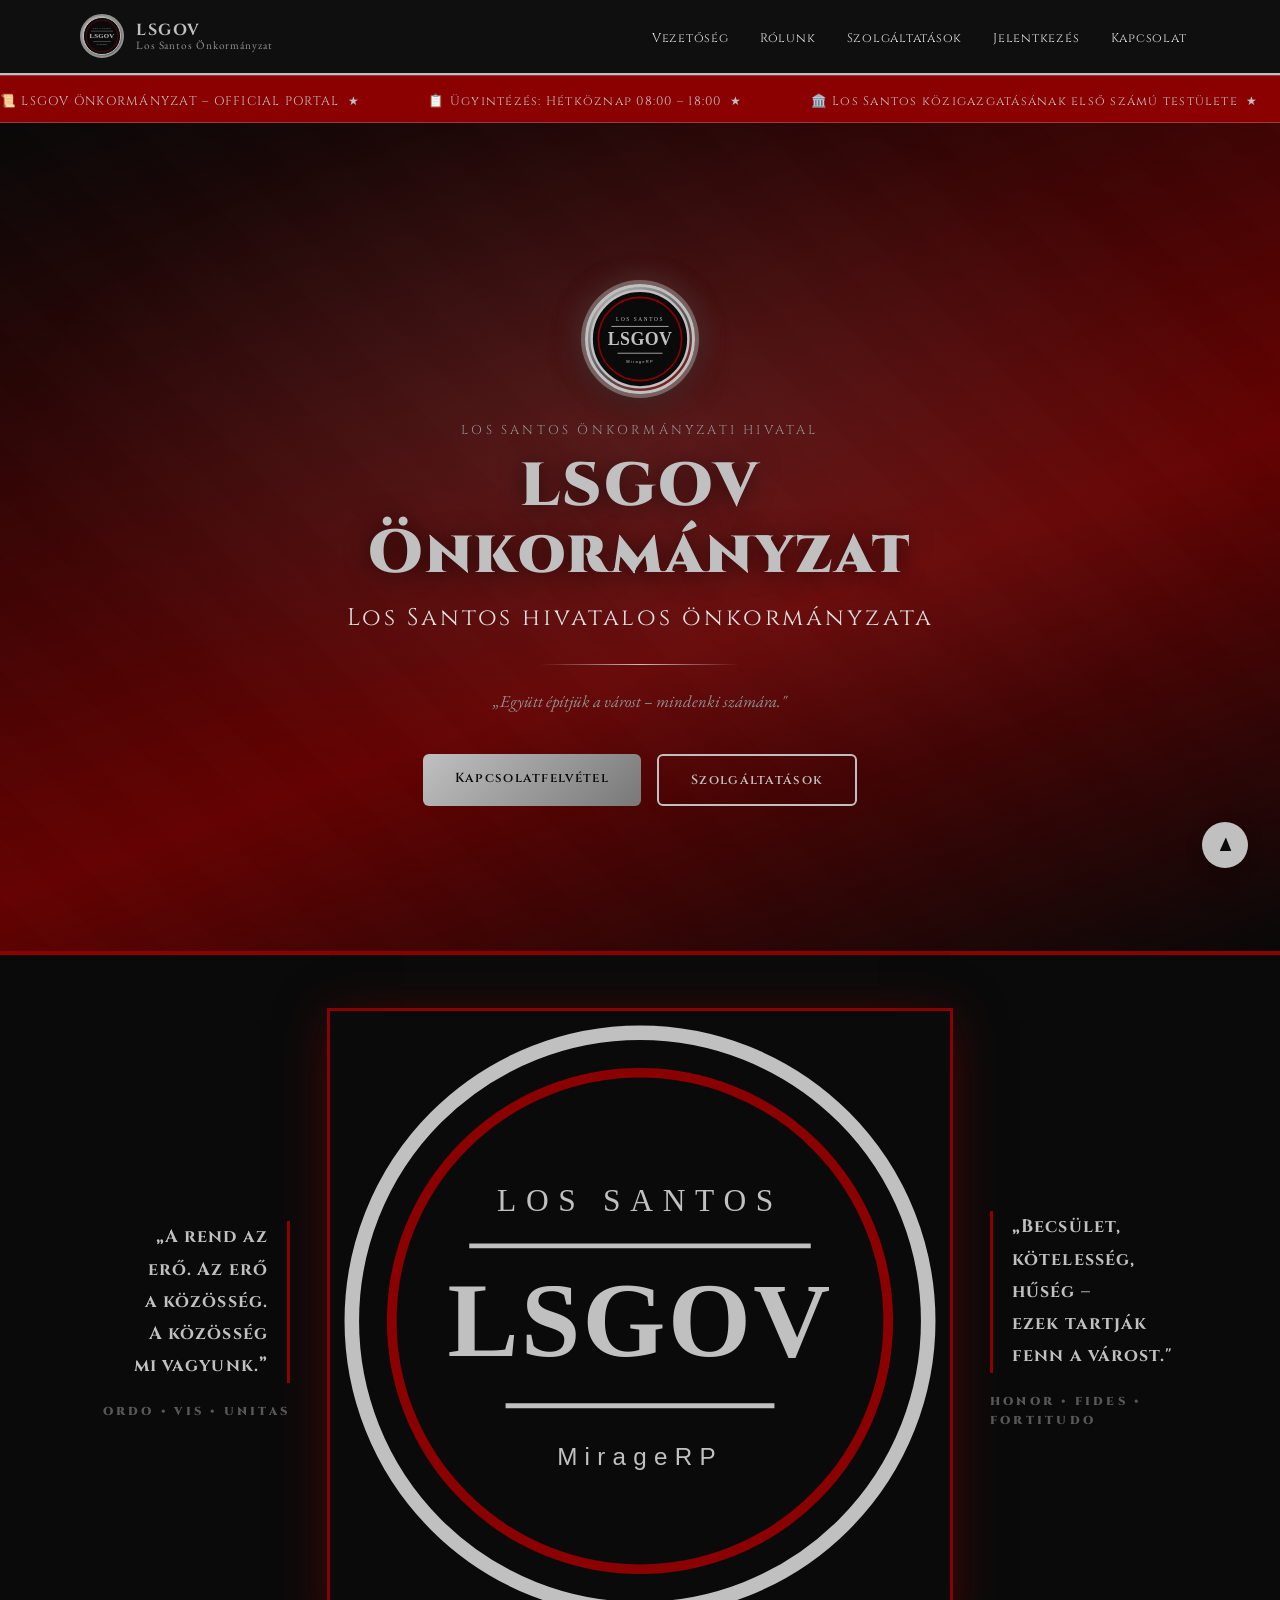
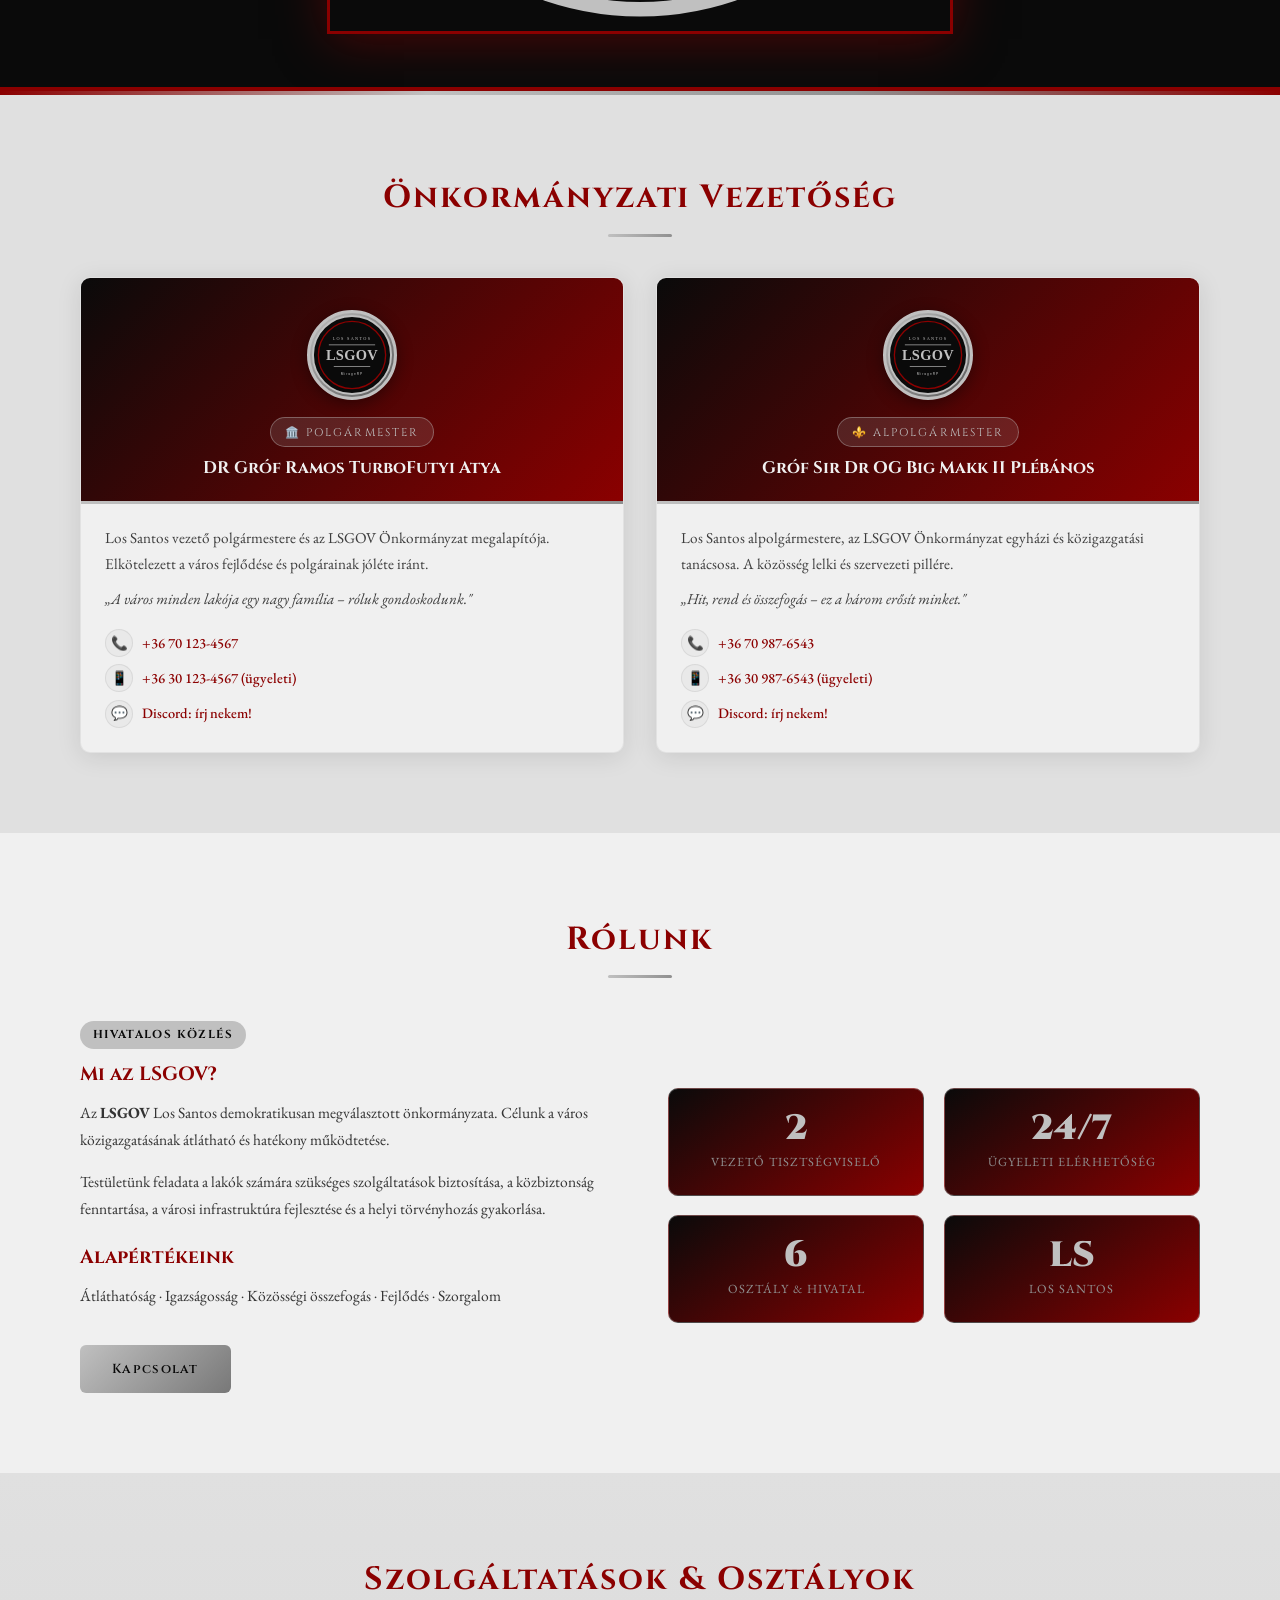
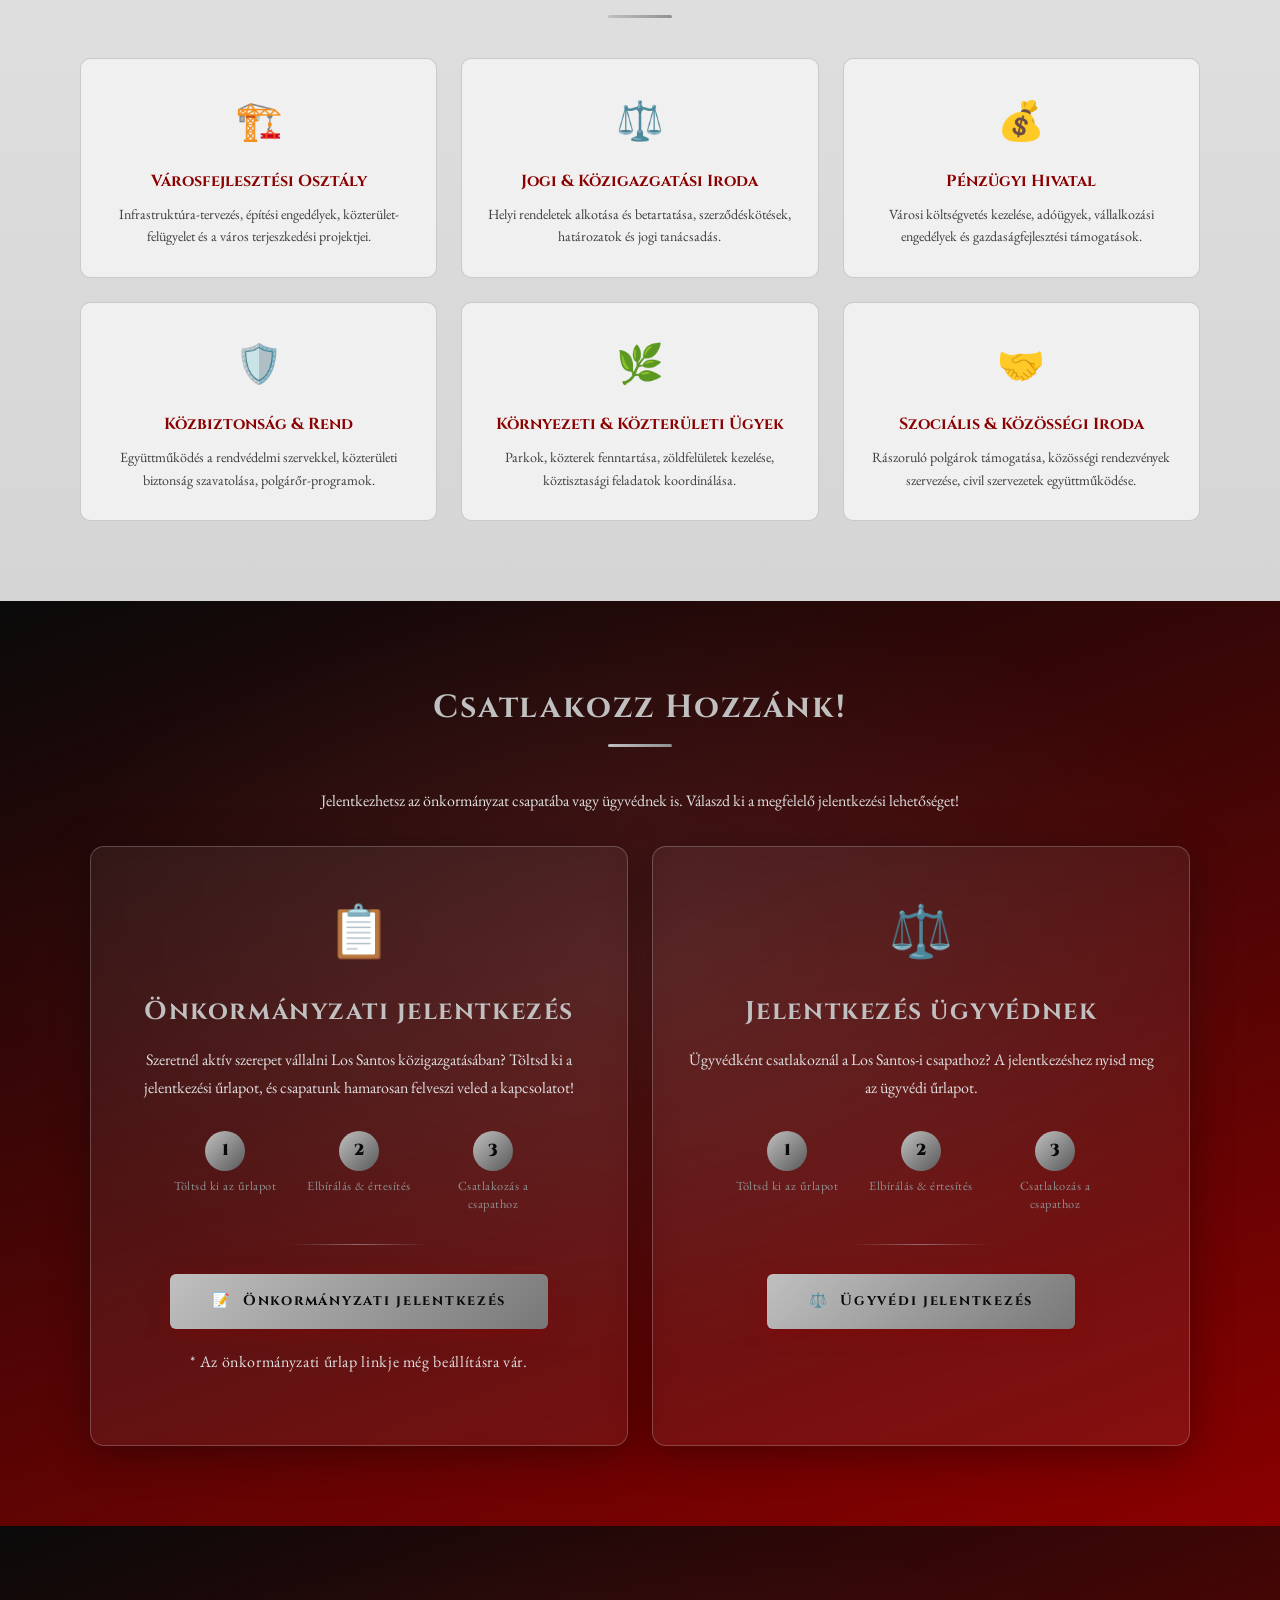
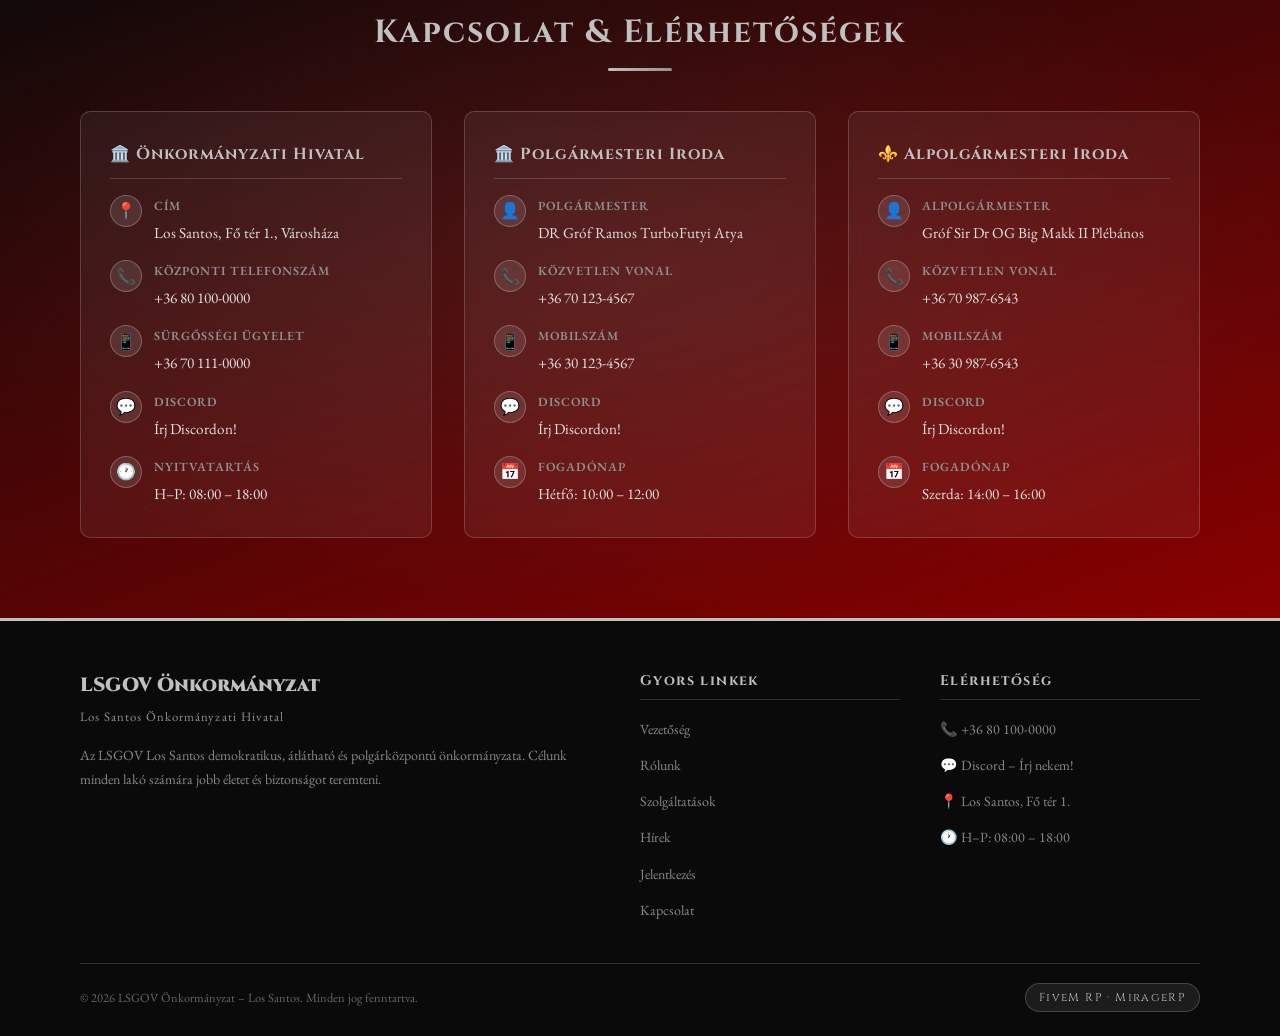
<file: index.html>
﻿<!DOCTYPE html>
<html lang="hu">
<head>
  <meta charset="UTF-8" />
  <meta name="viewport" content="width=device-width, initial-scale=1.0"/>
  <title>LSGOV Önkormányzat – Los Santos</title>
  <link rel="preconnect" href="https://fonts.googleapis.com"/>
  <link rel="preconnect" href="https://fonts.gstatic.com" crossorigin/>
  <link href="https://fonts.googleapis.com/css2?family=Cinzel:wght@400;600;700;900&family=EB+Garamond:ital,wght@0,400;0,500;0,600;1,400&display=swap" rel="stylesheet"/>
  <link rel="stylesheet" href="css/styles.css"/>
  <link rel="icon" type="image/svg+xml" href="images/lsgov.svg"/>
</head>
<body>

<!-- ══════════ NAVIGATION ══════════ -->
<header id="navbar">
  <div class="container nav-inner">
    <a href="#hero" class="nav-brand">
      <div class="nav-seal">
        <img src="images/lsgov.svg" alt="LSGOV logó" />
      </div>
      <div class="nav-brand-text">
        <span>LSGOV</span>
        <span>Los Santos Önkormányzat</span>
      </div>
    </a>
    <nav>
      <ul>
        <li><a href="#vezetes">Vezetőség</a></li>
        <li><a href="#rolunk">Rólunk</a></li>
        <li><a href="#szolgaltatasok">Szolgáltatások</a></li>
        <!-- <li><a href="#hirek">Hírek</a></li> -->
        <li><a href="#jelentkezes">Jelentkezés</a></li>
        <li><a href="#kapcsolat">Kapcsolat</a></li>
      </ul>
    </nav>
  </div>
</header>

<!-- ══════════ TICKER ══════════ -->
<div id="ticker-bar">
  <div class="ticker-inner">
    <span>📜 LSGOV ÖNKORMÁNYZAT – OFFICIAL PORTAL &nbsp;★&nbsp;</span>
    <span>📋 Ügyintézés: Hétköznap 08:00 – 18:00 &nbsp;★&nbsp;</span>
    <span>🏛️ Los Santos közigazgatásának első számú testülete &nbsp;★&nbsp;</span>
    <span>📜 LSGOV ÖNKORMÁNYZAT – OFFICIAL PORTAL &nbsp;★&nbsp;</span>
    <span>📋 Ügyintézés: Hétköznap 08:00 – 18:00 &nbsp;★&nbsp;</span>
    <span>🏛️ Los Santos közigazgatásának első számú testülete &nbsp;★&nbsp;</span>
  </div>
</div>

<!-- ══════════ HERO ══════════ -->
<section id="hero">
  <div class="container hero-content">
    <div class="hero-crest">
      <img src="images/lsgov.svg" alt="LSGOV pecsét" />
    </div>
    <p class="hero-eyebrow">Los Santos Önkormányzati Hivatal</p>
    <h1 class="hero-title">LSGOV<br>Önkormányzat</h1>
    <p class="hero-sub">Los Santos hivatalos önkormányzata</p>
    <div class="hero-divider"></div>
    <p class="hero-motto">„Együtt építjük a várost – mindenki számára."</p>
    <div class="hero-btns">
      <a href="#kapcsolat" class="btn btn-primary">Kapcsolatfelvétel</a>
      <a href="#szolgaltatasok" class="btn btn-outline">Szolgáltatások</a>
    </div>
  </div>
</section>

<!-- ══════════ FLAG BANNER ══════════ -->
<div id="flag-banner">
  <div class="flag-text flag-text--left">
    <p class="flag-quote">„A rend az
    erő. Az erő
    a közösség.
    A közösség
    mi vagyunk.”</p>
    <span class="flag-motto">ORDO &bull; VIS &bull; UNITAS</span>
  </div>
  <img src="images/lsgov.svg" alt="LSGOV címer" />
  <div class="flag-text flag-text--right">
    <p class="flag-quote">„Becsület,
    kötelesség,
    hűség –
    ezek tartják
    fenn a várost."</p>
    <span class="flag-motto">HONOR &bull; FIDES &bull; FORTITUDO</span>
  </div>
</div>

<!-- ══════════ LEADERSHIP ══════════ -->
<section id="vezetes">
  <div class="container">
    <h2 class="section-title">Önkormányzati Vezetőség<span class="underline"></span></h2>
    <div class="leadership-grid">

      <!-- POLGÁRMESTER -->
      <div class="leader-card">
        <div class="leader-card-header">
          <div class="leader-avatar"><img src="images/lsgov.svg" alt="LSGOV" /></div>
          <div class="leader-title-tag">🏛️ Polgármester</div>
          <div class="leader-name">DR Gróf Ramos TurboFutyi Atya</div>
        </div>
        <div class="leader-card-body">
          <p>Los Santos vezető polgármestere és az LSGOV Önkormányzat megalapítója. Elkötelezett a város fejlődése és polgárainak jóléte iránt.</p>
          <p><em>„A város minden lakója egy nagy família – róluk gondoskodunk."</em></p>
          <div class="leader-contact">
            <a href="tel:+36701234567">
              <span class="icon">📞</span>
              +36 70 123-4567
            </a>
            <a href="tel:+36301234567">
              <span class="icon">📱</span>
              +36 30 123-4567 (ügyeleti)
            </a>
            <a href="https://discord.com/users/440473207930093568" target="_blank" rel="noopener">
              <span class="icon">💬</span>
              Discord: írj nekem!
            </a>
          </div>
        </div>
      </div>

      <!-- ALPOLGÁRMESTER -->
      <div class="leader-card">
        <div class="leader-card-header">
          <div class="leader-avatar"><img src="images/lsgov.svg" alt="LSGOV" /></div>
          <div class="leader-title-tag">⚜️ Alpolgármester</div>
          <div class="leader-name">Gróf Sir Dr OG Big Makk II Plébános</div>
        </div>
        <div class="leader-card-body">
          <p>Los Santos alpolgármestere, az LSGOV Önkormányzat egyházi és közigazgatási tanácsosa. A közösség lelki és szervezeti pillére.</p>
          <p><em>„Hit, rend és összefogás – ez a három erősít minket."</em></p>
          <div class="leader-contact">
            <a href="tel:+36709876543">
              <span class="icon">📞</span>
              +36 70 987-6543
            </a>
            <a href="tel:+36309876543">
              <span class="icon">📱</span>
              +36 30 987-6543 (ügyeleti)
            </a>
            <a href="https://discord.com/users/613793189601476629" target="_blank" rel="noopener">
              <span class="icon">💬</span>
              Discord: írj nekem!
            </a>
          </div>
        </div>
      </div>

    </div>
  </div>
</section>

<!-- ══════════ ABOUT ══════════ -->
<section id="rolunk">
  <div class="container">
    <h2 class="section-title">Rólunk<span class="underline"></span></h2>
    <div class="about-grid">
      <div class="about-text">
        <span class="badge">Hivatalos közlés</span>
        <h3>Mi az LSGOV?</h3>
        <p>Az <strong>LSGOV</strong> Los Santos demokratikusan megválasztott önkormányzata. Célunk a város közigazgatásának átlátható és hatékony működtetése.</p>
        <p>Testületünk feladata a lakók számára szükséges szolgáltatások biztosítása, a közbiztonság fenntartása, a városi infrastruktúra fejlesztése és a helyi törvényhozás gyakorlása.</p>
        <h3 style="margin-top:1.2rem;">Alapértékeink</h3>
        <p>Átláthatóság · Igazságosság · Közösségi összefogás · Fejlődés · Szorgalom</p>
        <a href="#kapcsolat" class="btn btn-primary" style="margin-top:1.2rem; display:inline-block;">Kapcsolat</a>
      </div>
      <div class="stats-panel">
        <div class="stat-box">
          <div class="stat-num">2</div>
          <div class="stat-label">Vezető tisztségviselő</div>
        </div>
        <div class="stat-box">
          <div class="stat-num">24/7</div>
          <div class="stat-label">Ügyeleti elérhetőség</div>
        </div>
        <div class="stat-box">
          <div class="stat-num">6</div>
          <div class="stat-label">Osztály &amp; hivatal</div>
        </div>
        <div class="stat-box">
          <div class="stat-num">LS</div>
          <div class="stat-label">Los Santos</div>
        </div>
      </div>
    </div>
  </div>
</section>

<!-- ══════════ SERVICES ══════════ -->
<section id="szolgaltatasok">
  <div class="container">
    <h2 class="section-title">Szolgáltatások &amp; Osztályok<span class="underline"></span></h2>
    <div class="services-grid">

      <div class="service-card">
        <span class="service-icon">🏗️</span>
        <h3>Városfejlesztési Osztály</h3>
        <p>Infrastruktúra-tervezés, építési engedélyek, közterület-felügyelet és a város terjeszkedési projektjei.</p>
      </div>

      <div class="service-card">
        <span class="service-icon">⚖️</span>
        <h3>Jogi &amp; Közigazgatási Iroda</h3>
        <p>Helyi rendeletek alkotása és betartatása, szerződéskötések, határozatok és jogi tanácsadás.</p>
      </div>

      <div class="service-card">
        <span class="service-icon">💰</span>
        <h3>Pénzügyi Hivatal</h3>
        <p>Városi költségvetés kezelése, adóügyek, vállalkozási engedélyek és gazdaságfejlesztési támogatások.</p>
      </div>

      <div class="service-card">
        <span class="service-icon">🛡️</span>
        <h3>Közbiztonság &amp; Rend</h3>
        <p>Együttműködés a rendvédelmi szervekkel, közterületi biztonság szavatolása, polgárőr-programok.</p>
      </div>

      <div class="service-card">
        <span class="service-icon">🌿</span>
        <h3>Környezeti &amp; Közterületi Ügyek</h3>
        <p>Parkok, közterek fenntartása, zöldfelületek kezelése, köztisztasági feladatok koordinálása.</p>
      </div>

      <div class="service-card">
        <span class="service-icon">🤝</span>
        <h3>Szociális &amp; Közösségi Iroda</h3>
        <p>Rászoruló polgárok támogatása, közösségi rendezvények szervezése, civil szervezetek együttműködése.</p>
      </div>

    </div>
  </div>
</section>

<!-- ══════════ NEWS ══════════ -->
<!-- <section id="hirek">
  <div class="container">
    <h2 class="section-title">Legújabb Hírek &amp; Közlemények<span class="underline"></span></h2>
    <div class="news-grid">

      <div class="news-card">
        <div class="news-banner"></div>
        <div class="news-body">
          <div class="news-date">2026. február 28.</div>
          <h3>A Polgármester Úr fogadónapja minden hétfőn 10:00-tól</h3>
          <p>DR Gróf Ramos TurboFutyi Atya polgármester bejelentette, hogy minden hétfőn délelőtt 10 és 12 óra között fogadónapot tart az önkormányzati hivatal épületében.</p>
          <span class="news-tag">Közlemény</span>
        </div>
      </div>

      <div class="news-card">
        <div class="news-banner"></div>
        <div class="news-body">
          <div class="news-date">2026. február 20.</div>
          <h3>Új városi fejlesztési projekt indul Los Santos déli negyedében</h3>
          <p>Az önkormányzat jóváhagyta a déli negyed infrastruktúra-fejlesztési tervét. A projekt a közutak felújítását és új közterületek kialakítását foglalja magában.</p>
          <span class="news-tag">Fejlesztés</span>
        </div>
      </div>

      <div class="news-card">
        <div class="news-banner"></div>
        <div class="news-body">
          <div class="news-date">2026. február 10.</div>
          <h3>Közösségi fórum az Alpolgármester elnökletével</h3>
          <p>Gróf Sir Dr Og Big Makk II Plébános alpolgármester közösségi fórumot szervez a polgárok és az önkormányzat párbeszédének erősítésére.</p>
          <span class="news-tag">Esemény</span>
        </div>
      </div>

    </div>
  </div>
</section> -->

<!-- ══════════ JELENTKEZÉS ══════════ -->
<section id="jelentkezes">
  <div class="container" style="position:relative; z-index:1;">
    <h2 class="section-title">Csatlakozz Hozzánk!<span class="underline"></span></h2>
    <p class="join-intro">Jelentkezhetsz az önkormányzat csapatába vagy ügyvédnek is. Válaszd ki a megfelelő jelentkezési lehetőséget!</p>
    <div class="join-options">
      <div class="join-box">
        <span class="join-icon">📋</span>
        <h3>Önkormányzati jelentkezés</h3>
        <p>Szeretnél aktív szerepet vállalni Los Santos közigazgatásában? Töltsd ki a jelentkezési űrlapot, és csapatunk hamarosan felveszi veled a kapcsolatot!</p>
        <div class="join-steps">
          <div class="join-step">
            <div class="join-step-num">1</div>
            <div class="join-step-label">Töltsd ki az űrlapot</div>
          </div>
          <div class="join-step">
            <div class="join-step-num">2</div>
            <div class="join-step-label">Elbírálás &amp; értesítés</div>
          </div>
          <div class="join-step">
            <div class="join-step-num">3</div>
            <div class="join-step-label">Csatlakozás a csapathoz</div>
          </div>
        </div>
        <div class="join-divider"></div>
        <a href="https://forms.google.com/XXXXXXXXXXXXXXXXX" target="_blank" rel="noopener" class="btn-join">📝 &nbsp;Önkormányzati jelentkezés</a>
        <p class="join-note">* Az önkormányzati űrlap linkje még beállításra vár.</p>
      </div>
      <div class="join-box">
        <span class="join-icon">⚖️</span>
        <h3>Jelentkezés ügyvédnek</h3>
        <p>Ügyvédként csatlakoznál a Los Santos-i csapathoz? A jelentkezéshez nyisd meg az ügyvédi űrlapot.</p>
        <div class="join-steps">
          <div class="join-step">
            <div class="join-step-num">1</div>
            <div class="join-step-label">Töltsd ki az űrlapot</div>
          </div>
          <div class="join-step">
            <div class="join-step-num">2</div>
            <div class="join-step-label">Elbírálás &amp; értesítés</div>
          </div>
          <div class="join-step">
            <div class="join-step-num">3</div>
            <div class="join-step-label">Csatlakozás a csapathoz</div>
          </div>
        </div>
        <div class="join-divider"></div>
        <a href="https://docs.google.com/forms/d/e/1FAIpQLScx-GQuttg7g6N7k990KjfH--1llgrI5L6izyLWi8dHVCT2ug/viewform?usp=dialog" target="_blank" rel="noopener" class="btn-join">⚖️ &nbsp;Ügyvédi jelentkezés</a>
      </div>
    </div>
  </div>
</section>

<!-- ══════════ CONTACT ══════════ -->
<section id="kapcsolat">
  <div class="container">
    <h2 class="section-title">Kapcsolat &amp; Elérhetőségek<span class="underline"></span></h2>
    <div class="contact-grid">

      <!-- HIVATAL -->
      <div class="contact-card">
        <h3>🏛️ Önkormányzati Hivatal</h3>
        <div class="contact-item">
          <div class="c-icon">📍</div>
          <div class="c-info">
            <strong>Cím</strong>
            <span>Los Santos, Fő tér 1., Városháza</span>
          </div>
        </div>
        <div class="contact-item">
          <div class="c-icon">📞</div>
          <div class="c-info">
            <strong>Központi telefonszám</strong>
            <a href="tel:+36801000000">+36 80 100-0000</a>
          </div>
        </div>
        <div class="contact-item">
          <div class="c-icon">📱</div>
          <div class="c-info">
            <strong>Sürgősségi ügyelet</strong>
            <a href="tel:+36701110000">+36 70 111-0000</a>
          </div>
        </div>
        <div class="contact-item">
          <div class="c-icon">💬</div>
          <div class="c-info">
            <strong>Discord</strong>
            <a href="https://discord.com/users/440473207930093568" target="_blank" rel="noopener">Írj Discordon!</a>
          </div>
        </div>
        <div class="contact-item">
          <div class="c-icon">🕐</div>
          <div class="c-info">
            <strong>Nyitvatartás</strong>
            <span>H–P: 08:00 – 18:00</span>
          </div>
        </div>
      </div>

      <!-- POLGÁRMESTER -->
      <div class="contact-card">
        <h3>🏛️ Polgármesteri Iroda</h3>
        <div class="contact-item">
          <div class="c-icon">👤</div>
          <div class="c-info">
            <strong>Polgármester</strong>
            <span>DR Gróf Ramos TurboFutyi Atya</span>
          </div>
        </div>
        <div class="contact-item">
          <div class="c-icon">📞</div>
          <div class="c-info">
            <strong>Közvetlen vonal</strong>
            <a href="tel:+36701234567">+36 70 123-4567</a>
          </div>
        </div>
        <div class="contact-item">
          <div class="c-icon">📱</div>
          <div class="c-info">
            <strong>Mobilszám</strong>
            <a href="tel:+36301234567">+36 30 123-4567</a>
          </div>
        </div>
        <div class="contact-item">
          <div class="c-icon">💬</div>
          <div class="c-info">
            <strong>Discord</strong>
            <a href="https://discord.com/users/440473207930093568" target="_blank" rel="noopener">Írj Discordon!</a>
          </div>
        </div>
        <div class="contact-item">
          <div class="c-icon">📅</div>
          <div class="c-info">
            <strong>Fogadónap</strong>
            <span>Hétfő: 10:00 – 12:00</span>
          </div>
        </div>
      </div>

      <!-- ALPOLGÁRMESTER -->
      <div class="contact-card">
        <h3>⚜️ Alpolgármesteri Iroda</h3>
        <div class="contact-item">
          <div class="c-icon">👤</div>
          <div class="c-info">
            <strong>Alpolgármester</strong>
            <span>Gróf Sir Dr OG Big Makk II Plébános</span>
          </div>
        </div>
        <div class="contact-item">
          <div class="c-icon">📞</div>
          <div class="c-info">
            <strong>Közvetlen vonal</strong>
            <a href="tel:+36709876543">+36 70 987-6543</a>
          </div>
        </div>
        <div class="contact-item">
          <div class="c-icon">📱</div>
          <div class="c-info">
            <strong>Mobilszám</strong>
            <a href="tel:+36309876543">+36 30 987-6543</a>
          </div>
        </div>
        <div class="contact-item">
          <div class="c-icon">💬</div>
          <div class="c-info">
            <strong>Discord</strong>
            <a href="https://discord.com/users/613793189601476629" target="_blank" rel="noopener">Írj Discordon!</a>
          </div>
        </div>
        <div class="contact-item">
          <div class="c-icon">📅</div>
          <div class="c-info">
            <strong>Fogadónap</strong>
            <span>Szerda: 14:00 – 16:00</span>
          </div>
        </div>
      </div>

    </div>
  </div>
</section>

<!-- ══════════ FOOTER ══════════ -->
<footer>
  <div class="container">
    <div class="footer-grid">
      <div>
        <div class="footer-brand-name">LSGOV Önkormányzat</div>
        <div class="footer-brand-sub">Los Santos Önkormányzati Hivatal</div>
        <p class="footer-desc">Az LSGOV Los Santos demokratikus, átlátható és polgárközpontú önkormányzata. Célunk minden lakó számára jobb életet és biztonságot teremteni.</p>
      </div>
      <div class="footer-col">
        <h4>Gyors linkek</h4>
        <ul>
          <li><a href="#vezetes">Vezetőség</a></li>
          <li><a href="#rolunk">Rólunk</a></li>
          <li><a href="#szolgaltatasok">Szolgáltatások</a></li>
          <li><a href="#hirek">Hírek</a></li>
          <li><a href="#jelentkezes">Jelentkezés</a></li>
          <li><a href="#kapcsolat">Kapcsolat</a></li>
        </ul>
      </div>
      <div class="footer-col">
        <h4>Elérhetőség</h4>
        <ul>
          <li><a href="tel:+36801000000">📞 +36 80 100-0000</a></li>
          <li><a href="https://discord.com/users/440473207930093568" target="_blank" rel="noopener">💬 Discord – Írj nekem!</a></li>
          <li><a href="#">📍 Los Santos, Fő tér 1.</a></li>
          <li><a href="#">🕐 H–P: 08:00 – 18:00</a></li>
        </ul>
      </div>
    </div>
    <div class="footer-bottom">
      <p>© 2026 LSGOV Önkormányzat – Los Santos. Minden jog fenntartva.</p>
      <span class="server-tag">FiveM RP · MirageRP</span>
    </div>
  </div>
</footer>

<!-- ══════════ BACK TO TOP ══════════ -->
<a href="#hero" id="back-top" title="Vissza a tetejére">▲</a>

</body>
</html>
</file>
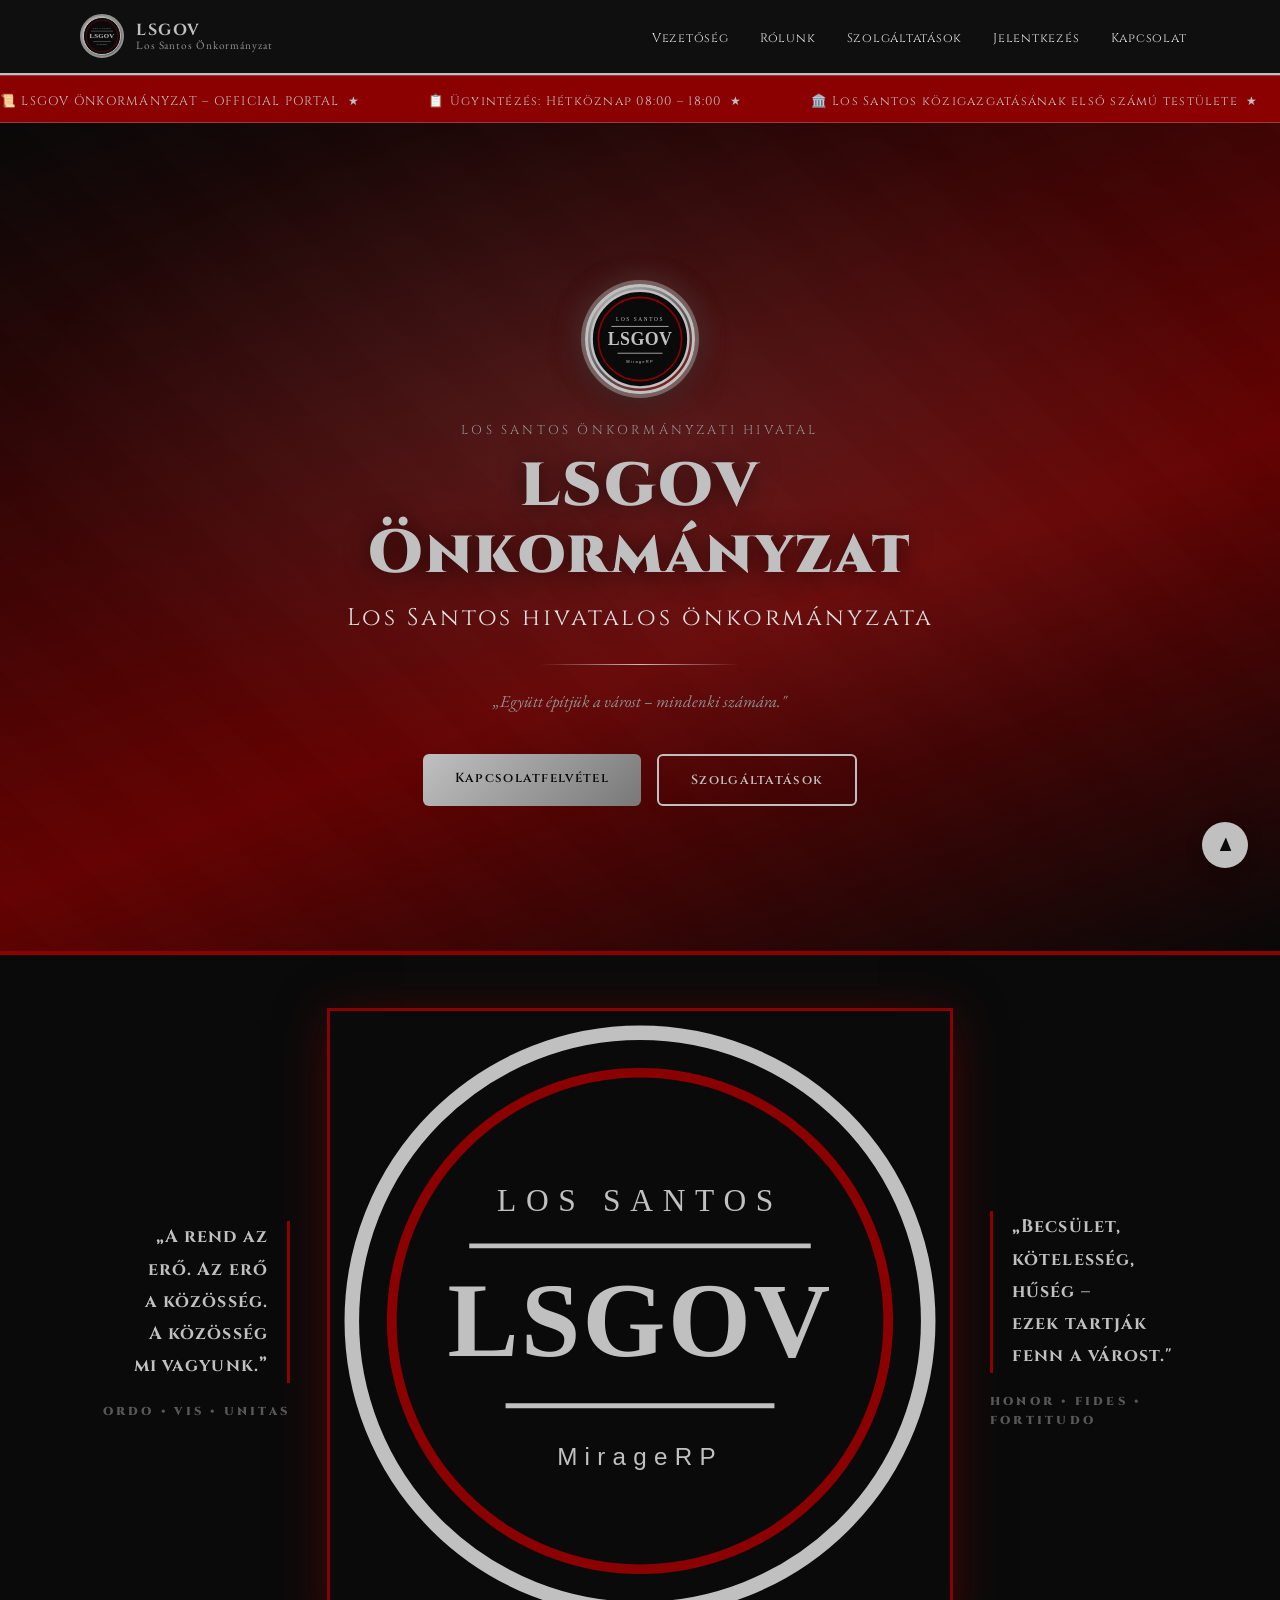
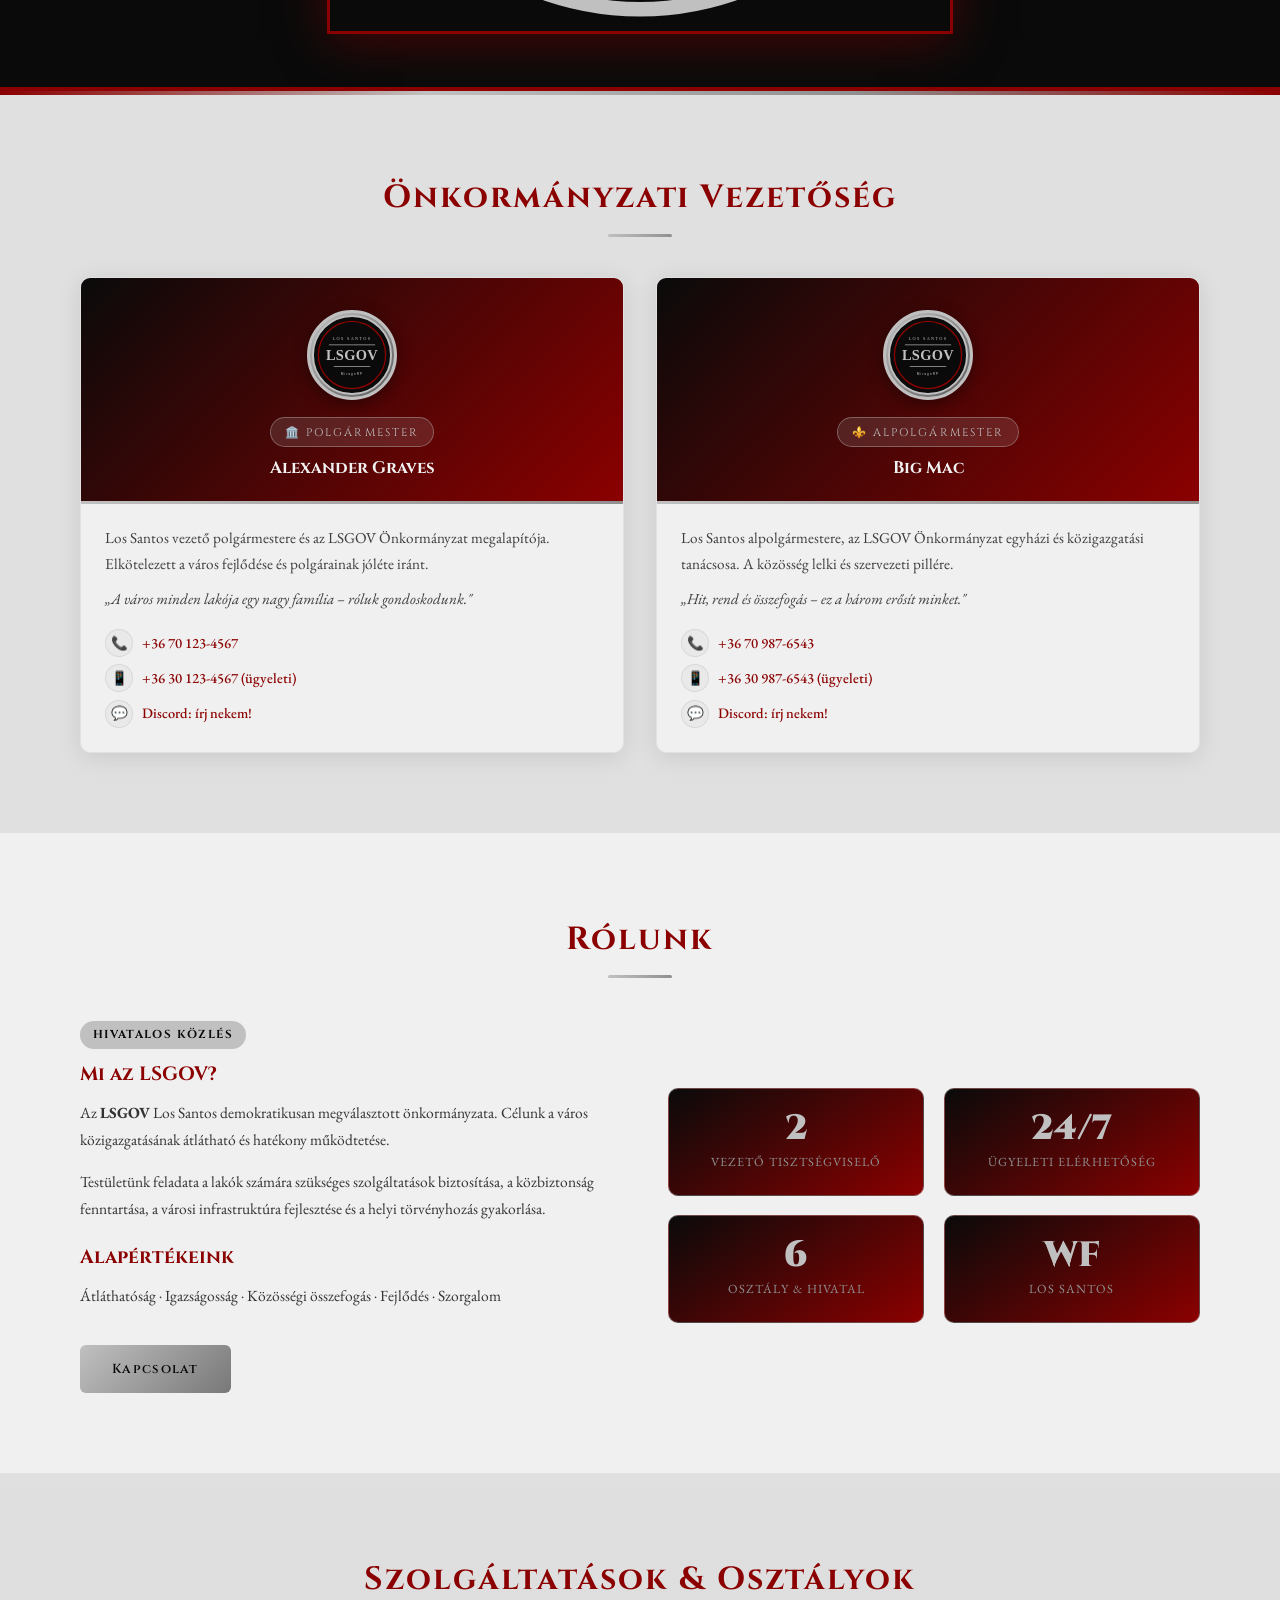
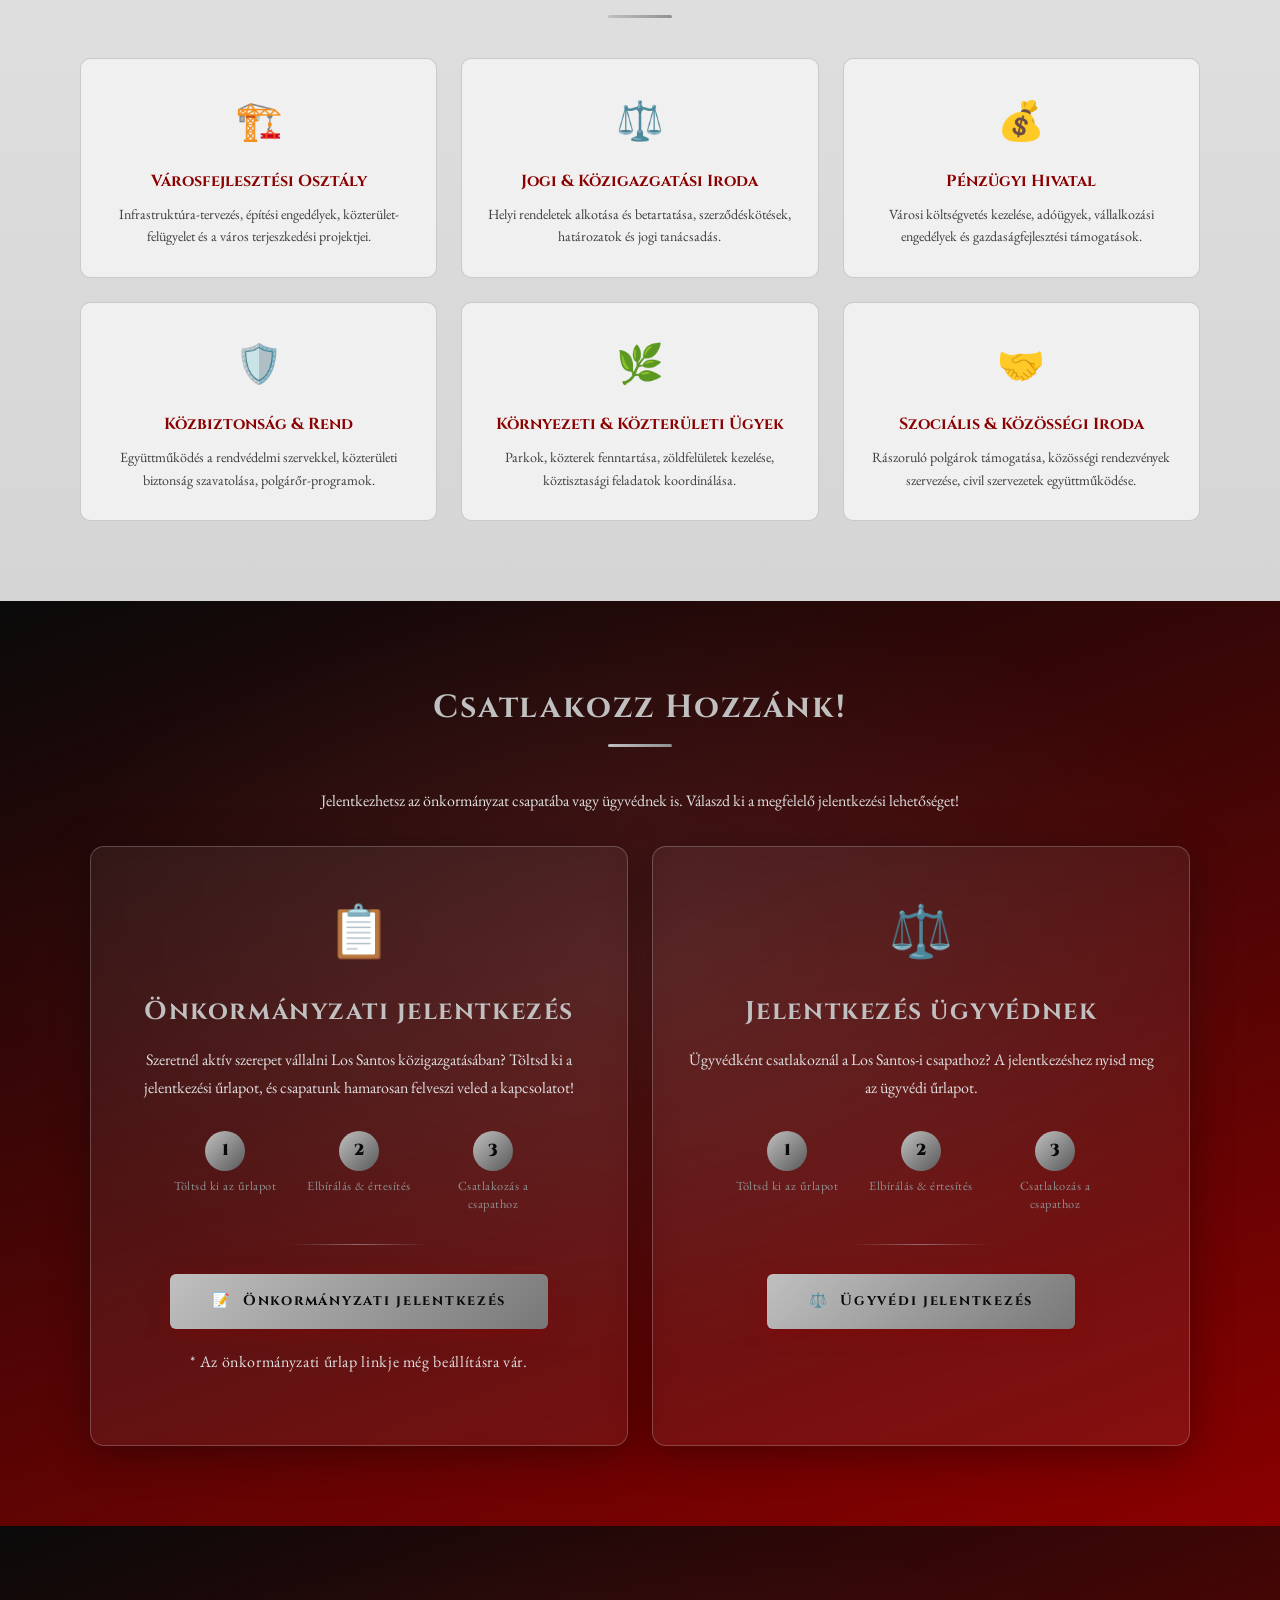
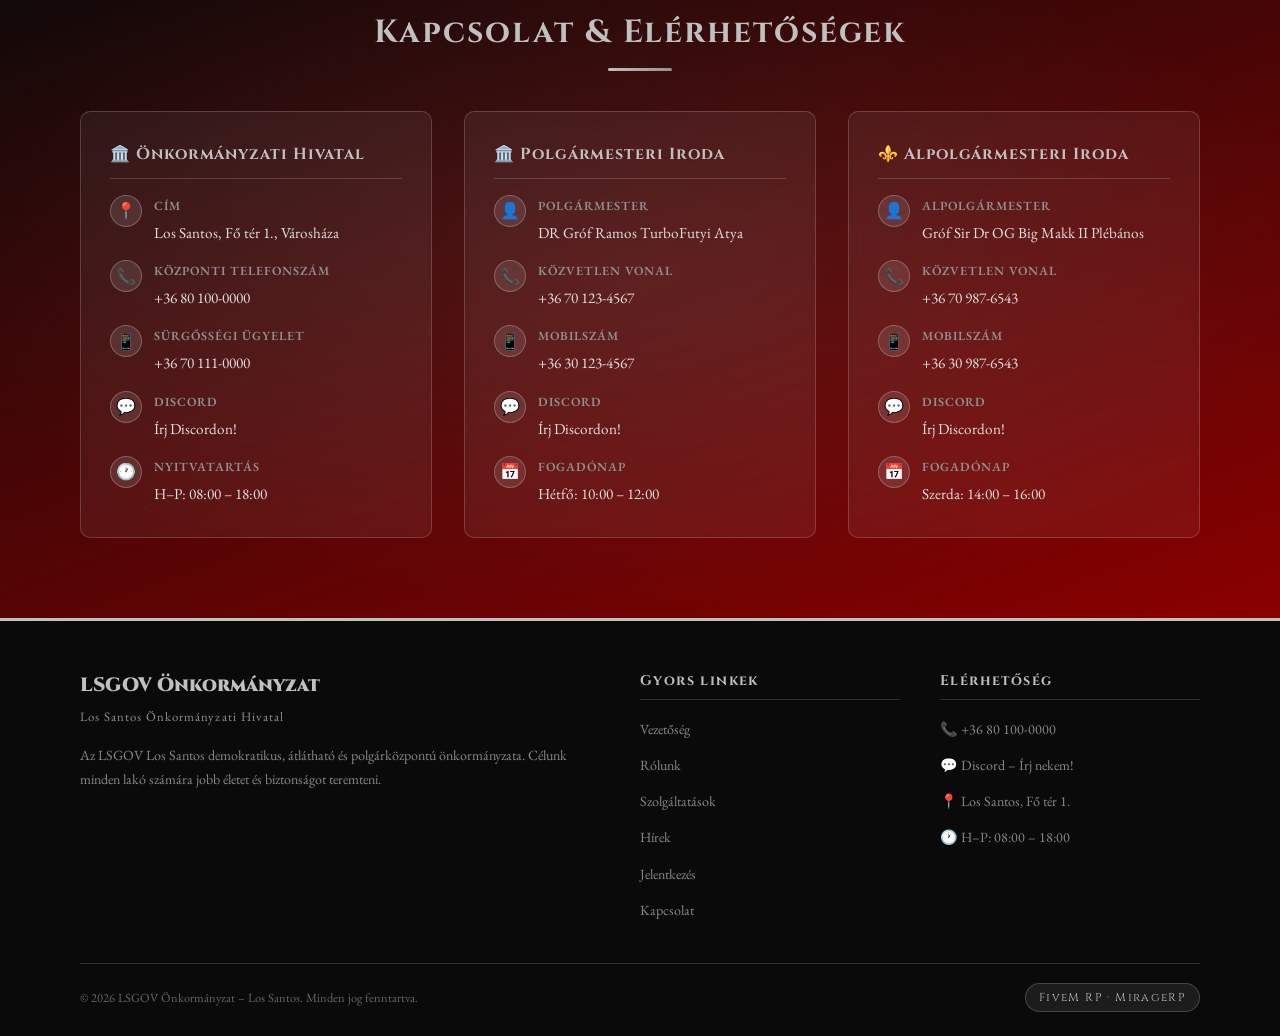
<file: wfgov(cikösz)/index.html>
﻿<!DOCTYPE html>
<html lang="hu">
<head>
  <meta charset="UTF-8" />
  <meta name="viewport" content="width=device-width, initial-scale=1.0"/>
  <title>LSGOV Önkormányzat – Los Santos</title>
  <link rel="preconnect" href="https://fonts.googleapis.com"/>
  <link rel="preconnect" href="https://fonts.gstatic.com" crossorigin/>
  <link href="https://fonts.googleapis.com/css2?family=Cinzel:wght@400;600;700;900&family=EB+Garamond:ital,wght@0,400;0,500;0,600;1,400&display=swap" rel="stylesheet"/>
  <link rel="stylesheet" href="css/styles.css"/>
  <link rel="icon" type="image/svg+xml" href="images/lsgov.svg"/>
</head>
<body>

<!-- ══════════ NAVIGATION ══════════ -->
<header id="navbar">
  <div class="container nav-inner">
    <a href="#hero" class="nav-brand">
      <div class="nav-seal">
        <img src="images/lsgov.svg" alt="LSGOV logó" />
      </div>
      <div class="nav-brand-text">
        <span>LSGOV</span>
        <span>Los Santos Önkormányzat</span>
      </div>
    </a>
    <nav>
      <ul>
        <li><a href="#vezetes">Vezetőség</a></li>
        <li><a href="#rolunk">Rólunk</a></li>
        <li><a href="#szolgaltatasok">Szolgáltatások</a></li>
        <!-- <li><a href="#hirek">Hírek</a></li> -->
        <li><a href="#jelentkezes">Jelentkezés</a></li>
        <li><a href="#kapcsolat">Kapcsolat</a></li>
      </ul>
    </nav>
  </div>
</header>

<!-- ══════════ TICKER ══════════ -->
<div id="ticker-bar">
  <div class="ticker-inner">
    <span>📜 LSGOV ÖNKORMÁNYZAT – OFFICIAL PORTAL &nbsp;★&nbsp;</span>
    <span>📋 Ügyintézés: Hétköznap 08:00 – 18:00 &nbsp;★&nbsp;</span>
    <span>🏛️ Los Santos közigazgatásának első számú testülete &nbsp;★&nbsp;</span>
    <span>📜 LSGOV ÖNKORMÁNYZAT – OFFICIAL PORTAL &nbsp;★&nbsp;</span>
    <span>📋 Ügyintézés: Hétköznap 08:00 – 18:00 &nbsp;★&nbsp;</span>
    <span>🏛️ Los Santos közigazgatásának első számú testülete &nbsp;★&nbsp;</span>
  </div>
</div>

<!-- ══════════ HERO ══════════ -->
<section id="hero">
  <div class="container hero-content">
    <div class="hero-crest">
      <img src="images/lsgov.svg" alt="LSGOV pecsét" />
    </div>
    <p class="hero-eyebrow">Los Santos Önkormányzati Hivatal</p>
    <h1 class="hero-title">LSGOV<br>Önkormányzat</h1>
    <p class="hero-sub">Los Santos hivatalos önkormányzata</p>
    <div class="hero-divider"></div>
    <p class="hero-motto">„Együtt építjük a várost – mindenki számára."</p>
    <div class="hero-btns">
      <a href="#kapcsolat" class="btn btn-primary">Kapcsolatfelvétel</a>
      <a href="#szolgaltatasok" class="btn btn-outline">Szolgáltatások</a>
    </div>
  </div>
</section>

<!-- ══════════ FLAG BANNER ══════════ -->
<div id="flag-banner">
  <div class="flag-text flag-text--left">
    <p class="flag-quote">„A rend az
    erő. Az erő
    a közösség.
    A közösség
    mi vagyunk.”</p>
    <span class="flag-motto">ORDO &bull; VIS &bull; UNITAS</span>
  </div>
  <img src="images/lsgov.svg" alt="LSGOV címer" />
  <div class="flag-text flag-text--right">
    <p class="flag-quote">„Becsület,
    kötelesség,
    hűség –
    ezek tartják
    fenn a várost."</p>
    <span class="flag-motto">HONOR &bull; FIDES &bull; FORTITUDO</span>
  </div>
</div>

<!-- ══════════ LEADERSHIP ══════════ -->
<section id="vezetes">
  <div class="container">
    <h2 class="section-title">Önkormányzati Vezetőség<span class="underline"></span></h2>
    <div class="leadership-grid">

      <!-- POLGÁRMESTER -->
      <div class="leader-card">
        <div class="leader-card-header">
          <div class="leader-avatar"><img src="images/lsgov.svg" alt="LSGOV" /></div>
          <div class="leader-title-tag">🏛️ Polgármester</div>
          <div class="leader-name">Alexander Graves</div>
        </div>
        <div class="leader-card-body">
          <p>Los Santos vezető polgármestere és az LSGOV Önkormányzat megalapítója. Elkötelezett a város fejlődése és polgárainak jóléte iránt.</p>
          <p><em>„A város minden lakója egy nagy família – róluk gondoskodunk."</em></p>
          <div class="leader-contact">
            <a href="tel:+36701234567">
              <span class="icon">📞</span>
              +36 70 123-4567
            </a>
            <a href="tel:+36301234567">
              <span class="icon">📱</span>
              +36 30 123-4567 (ügyeleti)
            </a>
            <a href="https://discord.com/users/440473207930093568" target="_blank" rel="noopener">
              <span class="icon">💬</span>
              Discord: írj nekem!
            </a>
          </div>
        </div>
      </div>

      <!-- ALPOLGÁRMESTER -->
      <div class="leader-card">
        <div class="leader-card-header">
          <div class="leader-avatar"><img src="images/lsgov.svg" alt="LSGOV" /></div>
          <div class="leader-title-tag">⚜️ Alpolgármester</div>
          <div class="leader-name">Big Mac</div>
        </div>
        <div class="leader-card-body">
          <p>Los Santos alpolgármestere, az LSGOV Önkormányzat egyházi és közigazgatási tanácsosa. A közösség lelki és szervezeti pillére.</p>
          <p><em>„Hit, rend és összefogás – ez a három erősít minket."</em></p>
          <div class="leader-contact">
            <a href="tel:+36709876543">
              <span class="icon">📞</span>
              +36 70 987-6543
            </a>
            <a href="tel:+36309876543">
              <span class="icon">📱</span>
              +36 30 987-6543 (ügyeleti)
            </a>
            <a href="https://discord.com/users/613793189601476629" target="_blank" rel="noopener">
              <span class="icon">💬</span>
              Discord: írj nekem!
            </a>
          </div>
        </div>
      </div>

    </div>
  </div>
</section>

<!-- ══════════ ABOUT ══════════ -->
<section id="rolunk">
  <div class="container">
    <h2 class="section-title">Rólunk<span class="underline"></span></h2>
    <div class="about-grid">
      <div class="about-text">
        <span class="badge">Hivatalos közlés</span>
        <h3>Mi az LSGOV?</h3>
        <p>Az <strong>LSGOV</strong> Los Santos demokratikusan megválasztott önkormányzata. Célunk a város közigazgatásának átlátható és hatékony működtetése.</p>
        <p>Testületünk feladata a lakók számára szükséges szolgáltatások biztosítása, a közbiztonság fenntartása, a városi infrastruktúra fejlesztése és a helyi törvényhozás gyakorlása.</p>
        <h3 style="margin-top:1.2rem;">Alapértékeink</h3>
        <p>Átláthatóság · Igazságosság · Közösségi összefogás · Fejlődés · Szorgalom</p>
        <a href="#kapcsolat" class="btn btn-primary" style="margin-top:1.2rem; display:inline-block;">Kapcsolat</a>
      </div>
      <div class="stats-panel">
        <div class="stat-box">
          <div class="stat-num">2</div>
          <div class="stat-label">Vezető tisztségviselő</div>
        </div>
        <div class="stat-box">
          <div class="stat-num">24/7</div>
          <div class="stat-label">Ügyeleti elérhetőség</div>
        </div>
        <div class="stat-box">
          <div class="stat-num">6</div>
          <div class="stat-label">Osztály &amp; hivatal</div>
        </div>
        <div class="stat-box">
          <div class="stat-num">WF</div>
          <div class="stat-label">Los Santos</div>
        </div>
      </div>
    </div>
  </div>
</section>

<!-- ══════════ SERVICES ══════════ -->
<section id="szolgaltatasok">
  <div class="container">
    <h2 class="section-title">Szolgáltatások &amp; Osztályok<span class="underline"></span></h2>
    <div class="services-grid">

      <div class="service-card">
        <span class="service-icon">🏗️</span>
        <h3>Városfejlesztési Osztály</h3>
        <p>Infrastruktúra-tervezés, építési engedélyek, közterület-felügyelet és a város terjeszkedési projektjei.</p>
      </div>

      <div class="service-card">
        <span class="service-icon">⚖️</span>
        <h3>Jogi &amp; Közigazgatási Iroda</h3>
        <p>Helyi rendeletek alkotása és betartatása, szerződéskötések, határozatok és jogi tanácsadás.</p>
      </div>

      <div class="service-card">
        <span class="service-icon">💰</span>
        <h3>Pénzügyi Hivatal</h3>
        <p>Városi költségvetés kezelése, adóügyek, vállalkozási engedélyek és gazdaságfejlesztési támogatások.</p>
      </div>

      <div class="service-card">
        <span class="service-icon">🛡️</span>
        <h3>Közbiztonság &amp; Rend</h3>
        <p>Együttműködés a rendvédelmi szervekkel, közterületi biztonság szavatolása, polgárőr-programok.</p>
      </div>

      <div class="service-card">
        <span class="service-icon">🌿</span>
        <h3>Környezeti &amp; Közterületi Ügyek</h3>
        <p>Parkok, közterek fenntartása, zöldfelületek kezelése, köztisztasági feladatok koordinálása.</p>
      </div>

      <div class="service-card">
        <span class="service-icon">🤝</span>
        <h3>Szociális &amp; Közösségi Iroda</h3>
        <p>Rászoruló polgárok támogatása, közösségi rendezvények szervezése, civil szervezetek együttműködése.</p>
      </div>

    </div>
  </div>
</section>

<!-- ══════════ NEWS ══════════ -->
<!-- <section id="hirek">
  <div class="container">
    <h2 class="section-title">Legújabb Hírek &amp; Közlemények<span class="underline"></span></h2>
    <div class="news-grid">

      <div class="news-card">
        <div class="news-banner"></div>
        <div class="news-body">
          <div class="news-date">2026. február 28.</div>
          <h3>A Polgármester Úr fogadónapja minden hétfőn 10:00-tól</h3>
          <p>DR Gróf Ramos TurboFutyi Atya polgármester bejelentette, hogy minden hétfőn délelőtt 10 és 12 óra között fogadónapot tart az önkormányzati hivatal épületében.</p>
          <span class="news-tag">Közlemény</span>
        </div>
      </div>

      <div class="news-card">
        <div class="news-banner"></div>
        <div class="news-body">
          <div class="news-date">2026. február 20.</div>
          <h3>Új városi fejlesztési projekt indul Los Santos déli negyedében</h3>
          <p>Az önkormányzat jóváhagyta a déli negyed infrastruktúra-fejlesztési tervét. A projekt a közutak felújítását és új közterületek kialakítását foglalja magában.</p>
          <span class="news-tag">Fejlesztés</span>
        </div>
      </div>

      <div class="news-card">
        <div class="news-banner"></div>
        <div class="news-body">
          <div class="news-date">2026. február 10.</div>
          <h3>Közösségi fórum az Alpolgármester elnökletével</h3>
          <p>Gróf Sir Dr Og Big Makk II Plébános alpolgármester közösségi fórumot szervez a polgárok és az önkormányzat párbeszédének erősítésére.</p>
          <span class="news-tag">Esemény</span>
        </div>
      </div>

    </div>
  </div>
</section> -->

<!-- ══════════ JELENTKEZÉS ══════════ -->
<section id="jelentkezes">
  <div class="container" style="position:relative; z-index:1;">
    <h2 class="section-title">Csatlakozz Hozzánk!<span class="underline"></span></h2>
    <p class="join-intro">Jelentkezhetsz az önkormányzat csapatába vagy ügyvédnek is. Válaszd ki a megfelelő jelentkezési lehetőséget!</p>
    <div class="join-options">
      <div class="join-box">
        <span class="join-icon">📋</span>
        <h3>Önkormányzati jelentkezés</h3>
        <p>Szeretnél aktív szerepet vállalni Los Santos közigazgatásában? Töltsd ki a jelentkezési űrlapot, és csapatunk hamarosan felveszi veled a kapcsolatot!</p>
        <div class="join-steps">
          <div class="join-step">
            <div class="join-step-num">1</div>
            <div class="join-step-label">Töltsd ki az űrlapot</div>
          </div>
          <div class="join-step">
            <div class="join-step-num">2</div>
            <div class="join-step-label">Elbírálás &amp; értesítés</div>
          </div>
          <div class="join-step">
            <div class="join-step-num">3</div>
            <div class="join-step-label">Csatlakozás a csapathoz</div>
          </div>
        </div>
        <div class="join-divider"></div>
        <a href="https://forms.google.com/XXXXXXXXXXXXXXXXX" target="_blank" rel="noopener" class="btn-join">📝 &nbsp;Önkormányzati jelentkezés</a>
        <p class="join-note">* Az önkormányzati űrlap linkje még beállításra vár.</p>
      </div>
      <div class="join-box">
        <span class="join-icon">⚖️</span>
        <h3>Jelentkezés ügyvédnek</h3>
        <p>Ügyvédként csatlakoznál a Los Santos-i csapathoz? A jelentkezéshez nyisd meg az ügyvédi űrlapot.</p>
        <div class="join-steps">
          <div class="join-step">
            <div class="join-step-num">1</div>
            <div class="join-step-label">Töltsd ki az űrlapot</div>
          </div>
          <div class="join-step">
            <div class="join-step-num">2</div>
            <div class="join-step-label">Elbírálás &amp; értesítés</div>
          </div>
          <div class="join-step">
            <div class="join-step-num">3</div>
            <div class="join-step-label">Csatlakozás a csapathoz</div>
          </div>
        </div>
        <div class="join-divider"></div>
        <a href="https://docs.google.com/forms/d/e/1FAIpQLScx-GQuttg7g6N7k990KjfH--1llgrI5L6izyLWi8dHVCT2ug/viewform?usp=dialog" target="_blank" rel="noopener" class="btn-join">⚖️ &nbsp;Ügyvédi jelentkezés</a>
      </div>
    </div>
  </div>
</section>

<!-- ══════════ CONTACT ══════════ -->
<section id="kapcsolat">
  <div class="container">
    <h2 class="section-title">Kapcsolat &amp; Elérhetőségek<span class="underline"></span></h2>
    <div class="contact-grid">

      <!-- HIVATAL -->
      <div class="contact-card">
        <h3>🏛️ Önkormányzati Hivatal</h3>
        <div class="contact-item">
          <div class="c-icon">📍</div>
          <div class="c-info">
            <strong>Cím</strong>
            <span>Los Santos, Fő tér 1., Városháza</span>
          </div>
        </div>
        <div class="contact-item">
          <div class="c-icon">📞</div>
          <div class="c-info">
            <strong>Központi telefonszám</strong>
            <a href="tel:+36801000000">+36 80 100-0000</a>
          </div>
        </div>
        <div class="contact-item">
          <div class="c-icon">📱</div>
          <div class="c-info">
            <strong>Sürgősségi ügyelet</strong>
            <a href="tel:+36701110000">+36 70 111-0000</a>
          </div>
        </div>
        <div class="contact-item">
          <div class="c-icon">💬</div>
          <div class="c-info">
            <strong>Discord</strong>
            <a href="https://discord.com/users/440473207930093568" target="_blank" rel="noopener">Írj Discordon!</a>
          </div>
        </div>
        <div class="contact-item">
          <div class="c-icon">🕐</div>
          <div class="c-info">
            <strong>Nyitvatartás</strong>
            <span>H–P: 08:00 – 18:00</span>
          </div>
        </div>
      </div>

      <!-- POLGÁRMESTER -->
      <div class="contact-card">
        <h3>🏛️ Polgármesteri Iroda</h3>
        <div class="contact-item">
          <div class="c-icon">👤</div>
          <div class="c-info">
            <strong>Polgármester</strong>
            <span>DR Gróf Ramos TurboFutyi Atya</span>
          </div>
        </div>
        <div class="contact-item">
          <div class="c-icon">📞</div>
          <div class="c-info">
            <strong>Közvetlen vonal</strong>
            <a href="tel:+36701234567">+36 70 123-4567</a>
          </div>
        </div>
        <div class="contact-item">
          <div class="c-icon">📱</div>
          <div class="c-info">
            <strong>Mobilszám</strong>
            <a href="tel:+36301234567">+36 30 123-4567</a>
          </div>
        </div>
        <div class="contact-item">
          <div class="c-icon">💬</div>
          <div class="c-info">
            <strong>Discord</strong>
            <a href="https://discord.com/users/440473207930093568" target="_blank" rel="noopener">Írj Discordon!</a>
          </div>
        </div>
        <div class="contact-item">
          <div class="c-icon">📅</div>
          <div class="c-info">
            <strong>Fogadónap</strong>
            <span>Hétfő: 10:00 – 12:00</span>
          </div>
        </div>
      </div>

      <!-- ALPOLGÁRMESTER -->
      <div class="contact-card">
        <h3>⚜️ Alpolgármesteri Iroda</h3>
        <div class="contact-item">
          <div class="c-icon">👤</div>
          <div class="c-info">
            <strong>Alpolgármester</strong>
            <span>Gróf Sir Dr OG Big Makk II Plébános</span>
          </div>
        </div>
        <div class="contact-item">
          <div class="c-icon">📞</div>
          <div class="c-info">
            <strong>Közvetlen vonal</strong>
            <a href="tel:+36709876543">+36 70 987-6543</a>
          </div>
        </div>
        <div class="contact-item">
          <div class="c-icon">📱</div>
          <div class="c-info">
            <strong>Mobilszám</strong>
            <a href="tel:+36309876543">+36 30 987-6543</a>
          </div>
        </div>
        <div class="contact-item">
          <div class="c-icon">💬</div>
          <div class="c-info">
            <strong>Discord</strong>
            <a href="https://discord.com/users/613793189601476629" target="_blank" rel="noopener">Írj Discordon!</a>
          </div>
        </div>
        <div class="contact-item">
          <div class="c-icon">📅</div>
          <div class="c-info">
            <strong>Fogadónap</strong>
            <span>Szerda: 14:00 – 16:00</span>
          </div>
        </div>
      </div>

    </div>
  </div>
</section>

<!-- ══════════ FOOTER ══════════ -->
<footer>
  <div class="container">
    <div class="footer-grid">
      <div>
        <div class="footer-brand-name">LSGOV Önkormányzat</div>
        <div class="footer-brand-sub">Los Santos Önkormányzati Hivatal</div>
        <p class="footer-desc">Az LSGOV Los Santos demokratikus, átlátható és polgárközpontú önkormányzata. Célunk minden lakó számára jobb életet és biztonságot teremteni.</p>
      </div>
      <div class="footer-col">
        <h4>Gyors linkek</h4>
        <ul>
          <li><a href="#vezetes">Vezetőség</a></li>
          <li><a href="#rolunk">Rólunk</a></li>
          <li><a href="#szolgaltatasok">Szolgáltatások</a></li>
          <li><a href="#hirek">Hírek</a></li>
          <li><a href="#jelentkezes">Jelentkezés</a></li>
          <li><a href="#kapcsolat">Kapcsolat</a></li>
        </ul>
      </div>
      <div class="footer-col">
        <h4>Elérhetőség</h4>
        <ul>
          <li><a href="tel:+36801000000">📞 +36 80 100-0000</a></li>
          <li><a href="https://discord.com/users/440473207930093568" target="_blank" rel="noopener">💬 Discord – Írj nekem!</a></li>
          <li><a href="#">📍 Los Santos, Fő tér 1.</a></li>
          <li><a href="#">🕐 H–P: 08:00 – 18:00</a></li>
        </ul>
      </div>
    </div>
    <div class="footer-bottom">
      <p>© 2026 LSGOV Önkormányzat – Los Santos. Minden jog fenntartva.</p>
      <span class="server-tag">FiveM RP · MirageRP</span>
    </div>
  </div>
</footer>

<!-- ══════════ BACK TO TOP ══════════ -->
<a href="#hero" id="back-top" title="Vissza a tetejére">▲</a>

</body>
</html>
</file>
<file: css/styles.css>
﻿/* ─────────────────────────────────────────────────────────────────
   LSGOV Önkormányzat – Los Santos
   Lefordított stíluslap (css/styles.css)
   Forrás: css/styles.scss
   Fordítás: sass css/styles.scss css/styles.css --style=expanded
───────────────────────────────────────────────────────────────── */

/* ── VÁLTOZÓK ──────────────────────────────────────────────────── */
:root {
  --gold:      #C0C0C0;  /* Acél ezüst */
  --olive:     #909090;  /* Hamuszürke */
  --mid:       #585858;  /* Acélszürke */
  --dark:      #0A0A0A;  /* Fekete */
  --burgundy:  #8B0000;  /* Birodalmi vörös */
  --cream:     #F0F0F0;  /* Fehér */
  --parchment: #E0E0E0;  /* Világosszürke */
  --text:      #0A0A0A;
  --radius:    6px;
}

/* ── RESET ─────────────────────────────────────────────────────── */
*, *::before, *::after { box-sizing: border-box; margin: 0; padding: 0; }

html { scroll-behavior: smooth; }

body {
  font-family: 'EB Garamond', Georgia, serif;
  background: var(--cream);
  color: var(--text);
  font-size: 17px;
  line-height: 1.7;
}

/* ── UTILITY ────────────────────────────────────────────────────── */
.container { width: 92%; max-width: 1120px; margin: 0 auto; }

.section-title {
  font-family: 'Cinzel', serif;
  font-size: clamp(1.4rem, 3vw, 2rem);
  color: var(--burgundy);
  text-align: center;
  letter-spacing: .06em;
  margin-bottom: .4rem;
}
.section-title .underline {
  display: block;
  width: 64px;
  height: 3px;
  background: linear-gradient(90deg, var(--gold), var(--olive));
  margin: .5rem auto 2.5rem;
  border-radius: 2px;
}

.badge {
  display: inline-block;
  background: var(--gold);
  color: var(--dark);
  font-family: 'Cinzel', serif;
  font-size: .72rem;
  font-weight: 700;
  letter-spacing: .12em;
  text-transform: uppercase;
  padding: .25rem .8rem;
  border-radius: 30px;
  margin-bottom: .6rem;
}

/* ── GOMBOK ────────────────────────────────────────────────────── */
.btn {
  font-family: 'Cinzel', serif;
  font-size: .82rem;
  letter-spacing: .1em;
  text-decoration: none;
  padding: .8rem 2rem;
  border-radius: var(--radius);
  border: none;
  cursor: pointer;
  transition: transform .15s, box-shadow .15s, background .2s;
  font-weight: 600;
}
.btn:hover { transform: translateY(-2px); box-shadow: 0 6px 20px rgba(8,8,8,.3); }
.btn-primary {
  background: linear-gradient(135deg, var(--gold), #787878);
  color: var(--dark);
}
.btn-outline {
  background: transparent;
  border: 2px solid var(--gold);
  color: var(--gold);
}
.btn-outline:hover { background: var(--gold); color: var(--dark); }

/* ── NAVIGÁCIÓ ──────────────────────────────────────────────────── */
#navbar {
  position: sticky;
  top: 0;
  z-index: 999;
  background: rgba(8, 8, 8, .97);
  backdrop-filter: blur(8px);
  border-bottom: 2px solid var(--gold);
}
#navbar .nav-inner {
  display: flex;
  align-items: center;
  justify-content: space-between;
  padding: .9rem 0;
  gap: 1rem;
}
.nav-brand {
  display: flex;
  align-items: center;
  gap: .75rem;
  text-decoration: none;
}
.nav-seal {
  width: 44px;
  height: 44px;
  border-radius: 50%;
  background: linear-gradient(135deg, var(--gold) 0%, var(--mid) 100%);
  display: flex;
  align-items: center;
  justify-content: center;
  font-family: 'Cinzel', serif;
  font-size: 1.2rem;
  font-weight: 900;
  color: var(--dark);
  border: 2px solid var(--olive);
  flex-shrink: 0;
  overflow: hidden;
}
.nav-seal img { width: 100%; height: 100%; object-fit: cover; border-radius: 50%; }
.nav-brand-text { display: flex; flex-direction: column; }
.nav-brand-text span:first-child {
  font-family: 'Cinzel', serif;
  font-size: 1rem;
  font-weight: 700;
  color: var(--gold);
  letter-spacing: .1em;
  line-height: 1.1;
}
.nav-brand-text span:last-child {
  font-size: .7rem;
  color: var(--olive);
  letter-spacing: .08em;
  line-height: 1;
}
nav ul {
  list-style: none;
  display: flex;
  gap: .25rem;
  flex-wrap: wrap;
}
nav ul li a {
  font-family: 'Cinzel', serif;
  font-size: .78rem;
  color: var(--parchment);
  text-decoration: none;
  padding: .45rem .85rem;
  border-radius: var(--radius);
  letter-spacing: .06em;
  transition: background .2s, color .2s;
}
nav ul li a:hover { background: var(--gold); color: var(--dark); }

@media (max-width: 860px) { nav ul { display: none; } }
@media (max-width: 860px) { .about-grid { grid-template-columns: 1fr; } }

/* ── TICKER SÁV ─────────────────────────────────────────────────── */
#ticker-bar {
  background: var(--burgundy);
  border-top: 1px solid rgba(192,192,192,.3);
  border-bottom: 1px solid rgba(192,192,192,.3);
  padding: .55rem 0;
  overflow: hidden;
  white-space: nowrap;
}
.ticker-inner {
  display: inline-flex;
  animation: ticker 40s linear infinite;
}
.ticker-inner span {
  font-family: 'Cinzel', serif;
  font-size: .78rem;
  color: var(--gold);
  letter-spacing: .1em;
  padding-right: 4rem;
}
@keyframes ticker {
  0%   { transform: translateX(0); }
  100% { transform: translateX(-50%); }
}

/* ── HERO ───────────────────────────────────────────────────────── */
#hero {
  position: relative;
  background:
    linear-gradient(160deg, rgba(8,8,8,.88) 0%, rgba(120,0,0,.82) 60%, rgba(8,8,8,.96) 100%),
    repeating-linear-gradient(
      45deg,
      transparent,
      transparent 40px,
      rgba(192,192,192,.04) 40px,
      rgba(192,192,192,.04) 80px
    );
  background-color: var(--dark);
  min-height: 92vh;
  display: flex;
  align-items: center;
  text-align: center;
  padding: 5rem 0 4rem;
  overflow: hidden;
}
#hero::before {
  content: '';
  position: absolute;
  inset: 0;
  background: radial-gradient(ellipse 70% 60% at 50% 40%, rgba(192,192,192,.12) 0%, transparent 70%);
  pointer-events: none;
}
.hero-content { position: relative; z-index: 1; }
.hero-crest {
  width: 110px;
  height: 110px;
  margin: 0 auto 1.6rem;
  border-radius: 50%;
  background: linear-gradient(145deg, #C0C0C0 0%, #585858 55%, #8B0000 100%);
  display: flex;
  align-items: center;
  justify-content: center;
  font-family: 'Cinzel', serif;
  font-size: 2.6rem;
  font-weight: 900;
  color: var(--cream);
  box-shadow: 0 0 0 4px rgba(192,192,192,.4), 0 0 32px rgba(192,192,192,.25), 0 8px 32px rgba(0,0,0,.5);
  border: 3px solid var(--gold);
  overflow: hidden;
}
.hero-crest img { width: 100%; height: 100%; object-fit: contain; border-radius: 50%; }
.hero-eyebrow {
  font-family: 'Cinzel', serif;
  font-size: .8rem;
  letter-spacing: .25em;
  color: var(--olive);
  text-transform: uppercase;
  margin-bottom: .8rem;
}
.hero-title {
  font-family: 'Cinzel', serif;
  font-size: clamp(2rem, 6vw, 3.8rem);
  font-weight: 900;
  color: var(--gold);
  line-height: 1.1;
  letter-spacing: .04em;
  text-shadow: 0 2px 24px rgba(0,0,0,.6);
  margin-bottom: .6rem;
}
.hero-sub {
  font-family: 'Cinzel', serif;
  font-size: clamp(1rem, 2.5vw, 1.5rem);
  font-weight: 400;
  color: var(--parchment);
  letter-spacing: .12em;
  margin-bottom: 1.6rem;
}
.hero-divider {
  width: 200px;
  height: 1px;
  background: linear-gradient(90deg, transparent, var(--gold), transparent);
  margin: 1.4rem auto;
}
.hero-motto {
  font-style: italic;
  color: var(--olive);
  font-size: 1.05rem;
  margin-bottom: 2.4rem;
}
.hero-btns { display: flex; gap: 1rem; justify-content: center; flex-wrap: wrap; }

/* ── VEZETŐSÉG ──────────────────────────────────────────────────── */
#vezetes {
  padding: 5rem 0;
  background: var(--parchment);
  position: relative;
}
#vezetes::before {
  content: '';
  position: absolute;
  top: 0; left: 0; right: 0;
  height: 4px;
  background: linear-gradient(90deg, var(--burgundy), var(--gold), var(--olive), var(--burgundy));
}
.leadership-grid {
  display: grid;
  grid-template-columns: repeat(auto-fit, minmax(300px, 1fr));
  gap: 2rem;
  margin-top: 1rem;
}
.leader-card {
  background: var(--cream);
  border-radius: 10px;
  overflow: hidden;
  box-shadow: 0 4px 24px rgba(8,8,8,.1);
  border: 1px solid rgba(192,192,192,.3);
  transition: transform .2s, box-shadow .2s;
}
.leader-card:hover {
  transform: translateY(-4px);
  box-shadow: 0 12px 40px rgba(8,8,8,.18);
}
.leader-card-header {
  background: linear-gradient(135deg, var(--dark) 0%, var(--burgundy) 100%);
  padding: 2rem 1.5rem 1.4rem;
  text-align: center;
  position: relative;
}
.leader-card-header::after {
  content: '';
  position: absolute;
  bottom: -2px; left: 0; right: 0;
  height: 3px;
  background: linear-gradient(90deg, var(--gold), var(--olive));
}
.leader-avatar {
  width: 90px;
  height: 90px;
  border-radius: 50%;
  margin: 0 auto 1rem;
  background: linear-gradient(135deg, var(--gold) 0%, var(--mid) 100%);
  display: flex;
  align-items: center;
  justify-content: center;
  font-family: 'Cinzel', serif;
  font-size: 2rem;
  font-weight: 900;
  color: var(--dark);
  border: 3px solid var(--gold);
  box-shadow: 0 4px 16px rgba(0,0,0,.4);
  overflow: hidden;
}
.leader-avatar img { width: 100%; height: 100%; object-fit: cover; border-radius: 50%; }
.leader-title-tag {
  font-family: 'Cinzel', serif;
  font-size: .7rem;
  letter-spacing: .18em;
  text-transform: uppercase;
  color: var(--gold);
  background: rgba(192,192,192,.15);
  border: 1px solid rgba(192,192,192,.4);
  padding: .3rem .9rem;
  border-radius: 20px;
  display: inline-block;
  margin-bottom: .6rem;
}
.leader-name {
  font-family: 'Cinzel', serif;
  font-size: 1.05rem;
  font-weight: 700;
  color: var(--cream);
  line-height: 1.35;
}
.leader-card-body { padding: 1.5rem; }
.leader-card-body p { font-size: .95rem; color: #3d3d3d; margin-bottom: .6rem; }
.leader-contact {
  margin-top: 1rem;
  display: flex;
  flex-direction: column;
  gap: .45rem;
}
.leader-contact a {
  display: flex;
  align-items: center;
  gap: .55rem;
  font-size: .9rem;
  color: var(--burgundy);
  text-decoration: none;
  font-weight: 500;
  transition: color .2s;
}
.leader-contact a:hover { color: var(--mid); }
.leader-contact .icon {
  width: 28px;
  height: 28px;
  border-radius: 50%;
  background: rgba(192,192,192,.15);
  border: 1px solid rgba(192,192,192,.4);
  display: flex;
  align-items: center;
  justify-content: center;
  font-size: .85rem;
  flex-shrink: 0;
}

/* ── RÓLUNK ─────────────────────────────────────────────────────── */
#rolunk { padding: 5rem 0; background: var(--cream); }
.about-grid {
  display: grid;
  grid-template-columns: 1fr 1fr;
  gap: 3.5rem;
  align-items: center;
}
@media (max-width: 680px) { .about-grid { grid-template-columns: 1fr; } }
.about-text h3 {
  font-family: 'Cinzel', serif;
  font-size: 1.2rem;
  color: var(--burgundy);
  margin-bottom: .6rem;
}
.about-text p { margin-bottom: 1rem; color: #333333; font-size: .97rem; }
.stats-panel {
  display: grid;
  grid-template-columns: 1fr 1fr;
  gap: 1.2rem;
}
.stat-box {
  background: linear-gradient(145deg, var(--dark), var(--burgundy));
  border: 1px solid rgba(192,192,192,.35);
  border-radius: 10px;
  padding: 1.4rem 1rem;
  text-align: center;
  transition: transform .2s;
}
.stat-box:hover { transform: translateY(-3px); }
.stat-num {
  font-family: 'Cinzel', serif;
  font-size: 2.2rem;
  font-weight: 900;
  color: var(--gold);
  line-height: 1;
}
.stat-label {
  font-size: .78rem;
  color: var(--olive);
  letter-spacing: .08em;
  text-transform: uppercase;
  margin-top: .3rem;
}

/* ── SZOLGÁLTATÁSOK ─────────────────────────────────────────────── */
#szolgaltatasok {
  padding: 5rem 0;
  background: linear-gradient(180deg, var(--parchment) 0%, #D5D5D5 100%);
}
.services-grid {
  display: grid;
  grid-template-columns: repeat(3, 1fr);
  gap: 1.5rem;
}
@media (max-width: 860px) {
  .services-grid { grid-template-columns: repeat(2, 1fr); }
}
@media (max-width: 560px) {
  .services-grid { grid-template-columns: 1fr; }
}
.service-card {
  background: var(--cream);
  border: 1px solid rgba(88,88,88,.25);
  border-radius: 10px;
  padding: 1.8rem 1.4rem;
  text-align: center;
  transition: transform .2s, box-shadow .2s, border-color .2s;
}
.service-card:hover {
  transform: translateY(-5px);
  box-shadow: 0 12px 32px rgba(8,8,8,.12);
  border-color: var(--gold);
}
.service-icon { font-size: 2.4rem; margin-bottom: .9rem; display: block; }
.service-card h3 {
  font-family: 'Cinzel', serif;
  font-size: 1rem;
  color: var(--burgundy);
  margin-bottom: .5rem;
  font-weight: 700;
}
.service-card p { font-size: .88rem; color: #3d3d3d; line-height: 1.6; }

/* ── HÍREK ──────────────────────────────────────────────────────── */
#hirek { padding: 5rem 0; background: var(--cream); }
.news-grid {
  display: grid;
  grid-template-columns: repeat(auto-fit, minmax(300px, 1fr));
  gap: 1.8rem;
}
.news-card {
  border-radius: 10px;
  overflow: hidden;
  border: 1px solid rgba(88,88,88,.2);
  background: var(--parchment);
  transition: transform .2s, box-shadow .2s;
}
.news-card:hover {
  transform: translateY(-4px);
  box-shadow: 0 10px 32px rgba(8,8,8,.12);
}
.news-banner { height: 8px; background: linear-gradient(90deg, var(--gold), var(--olive)); }
.news-body { padding: 1.4rem; }
.news-date {
  font-size: .78rem;
  color: var(--mid);
  letter-spacing: .06em;
  text-transform: uppercase;
  margin-bottom: .4rem;
}
.news-body h3 {
  font-family: 'Cinzel', serif;
  font-size: .96rem;
  color: var(--burgundy);
  margin-bottom: .5rem;
  font-weight: 700;
}
.news-body p { font-size: .88rem; color: #3d3d3d; line-height: 1.6; }
.news-tag {
  display: inline-block;
  margin-top: .8rem;
  font-size: .72rem;
  background: rgba(192,192,192,.18);
  color: var(--mid);
  border: 1px solid rgba(192,192,192,.4);
  padding: .2rem .7rem;
  border-radius: 20px;
  font-weight: 600;
  letter-spacing: .06em;
}

/* ── KITÜNTETÉSEK ───────────────────────────────────────────────── */
#kituntetes {
  padding: 5rem 0;
  background: linear-gradient(180deg, var(--cream) 0%, var(--parchment) 100%);
  position: relative;
}
#kituntetes::before {
  content: '';
  position: absolute;
  top: 0; left: 0; right: 0;
  height: 4px;
  background: linear-gradient(90deg, var(--burgundy), var(--gold), var(--olive), var(--burgundy));
}
.kituntetes-intro {
  text-align: center;
  max-width: 640px;
  margin: 0 auto 2.5rem;
  color: #3d3d3d;
  font-size: .97rem;
  line-height: 1.8;
}
.kituntetes-note {
  text-align: center;
  margin-top: 2.5rem;
  font-size: .8rem;
  color: var(--mid);
  font-style: italic;
}
.kituntetes-note code {
  background: rgba(192,192,192,.15);
  border: 1px solid rgba(192,192,192,.3);
  padding: .1rem .4rem;
  border-radius: 4px;
  font-style: normal;
  font-size: .78rem;
  color: var(--burgundy);
}

/* Egység fejléc (TEK / KR) */
.award-unit-header { margin: 2.5rem 0 1.2rem; }
.award-unit-banner {
  display: inline-flex;
  align-items: center;
  gap: 1rem;
  padding: .8rem 1.6rem;
  border-radius: 8px;
  border-left: 5px solid var(--gold);
}
.award-unit-banner--tek {
  background: linear-gradient(135deg, rgba(8,8,8,.92) 0%, rgba(120,0,0,.88) 100%);
  border-left-color: #C0392B;
}
.award-unit-banner--kr {
  background: linear-gradient(135deg, rgba(8,8,8,.92) 0%, rgba(10,30,60,.88) 100%);
  border-left-color: #2980B9;
}
.award-unit-icon { font-size: 2rem; }
.award-unit-label {
  font-family: 'Cinzel', serif;
  font-size: 1.1rem;
  font-weight: 900;
  color: var(--gold);
  letter-spacing: .12em;
}
.award-unit-name {
  font-size: .82rem;
  color: var(--olive);
  letter-spacing: .07em;
}

/* Kártyák rácsa */
.award-grid {
  display: grid;
  grid-template-columns: repeat(auto-fill, minmax(280px, 1fr));
  gap: 1.8rem;
  margin-bottom: 1rem;
}
.award-grid--single {
  grid-template-columns: minmax(280px, 420px);
  justify-content: center;
}

/* Duo – TEK és KR egymás mellett */
.awards-duo {
  display: grid;
  grid-template-columns: 1fr 1fr;
  gap: 2rem;
  margin-bottom: 1rem;
}
@media (max-width: 680px) {
  .awards-duo { grid-template-columns: 1fr; }
}
.awards-duo-col {
  display: flex;
  flex-direction: column;
}
.awards-duo-col .award-card {
  flex: 1;
}

/* Kártya */
.award-card {
  background: var(--cream);
  border-radius: 12px;
  overflow: hidden;
  box-shadow: 0 4px 24px rgba(8,8,8,.12);
  border: 1px solid rgba(192,192,192,.3);
  transition: transform .2s, box-shadow .2s;
}
.award-card:hover {
  transform: translateY(-5px);
  box-shadow: 0 14px 40px rgba(8,8,8,.2);
}
.award-card-header {
  background: linear-gradient(135deg, var(--dark) 0%, var(--burgundy) 100%);
  padding: 1.8rem 1.4rem 1.3rem;
  text-align: center;
  position: relative;
}
.award-card-header::after {
  content: '';
  position: absolute;
  bottom: -2px; left: 0; right: 0;
  height: 3px;
  background: linear-gradient(90deg, var(--gold), var(--olive));
}

/* Avatar */
.award-avatar {
  width: 96px;
  height: 96px;
  border-radius: 50%;
  margin: 0 auto .9rem;
  background: linear-gradient(135deg, var(--gold) 0%, var(--mid) 100%);
  display: flex;
  align-items: center;
  justify-content: center;
  font-family: 'Cinzel', serif;
  font-size: 2.4rem;
  font-weight: 900;
  color: var(--dark);
  border: 3px solid var(--gold);
  box-shadow: 0 4px 18px rgba(0,0,0,.45);
  overflow: hidden;
}
.award-avatar--kr {
  background: linear-gradient(135deg, #2980B9 0%, #1a4f7a 100%);
  border-color: #5dade2;
  color: #fff;
}
.award-avatar img {
  width: 100%; height: 100%;
  object-fit: cover;
  object-position: top center;
  border-radius: 50%;
}

/* Egység jelvény a kártyán */
.award-unit-tag {
  display: inline-block;
  font-family: 'Cinzel', serif;
  font-size: .68rem;
  font-weight: 700;
  letter-spacing: .16em;
  padding: .25rem .85rem;
  border-radius: 20px;
  margin-bottom: .5rem;
}
.award-unit-tag--tek {
  background: rgba(192,57,43,.2);
  border: 1px solid rgba(192,57,43,.5);
  color: #e87a6f;
}
.award-unit-tag--kr {
  background: rgba(41,128,185,.2);
  border: 1px solid rgba(41,128,185,.5);
  color: #7fb9e0;
}

.award-person-name {
  font-family: 'Cinzel', serif;
  font-size: 1rem;
  font-weight: 700;
  color: var(--cream);
  line-height: 1.3;
  margin-bottom: .25rem;
}
.award-person-rank {
  font-size: .78rem;
  color: var(--olive);
  letter-spacing: .07em;
  font-style: italic;
}

/* Kitüntetések lista */
.award-card-body { padding: 1.4rem; }
.awards-list-title {
  font-family: 'Cinzel', serif;
  font-size: .8rem;
  letter-spacing: .12em;
  color: var(--burgundy);
  text-transform: uppercase;
  margin-bottom: .8rem;
  padding-bottom: .4rem;
  border-bottom: 1px solid rgba(192,192,192,.3);
}
.awards-list {
  list-style: none;
  display: flex;
  flex-direction: column;
  gap: .5rem;
}
.awards-list li {
  display: flex;
  align-items: center;
  gap: .6rem;
  font-size: .9rem;
  color: #333333;
  line-height: 1.4;
}
.award-medal {
  font-size: 1.1rem;
  flex-shrink: 0;
  width: 28px;
  height: 28px;
  display: flex;
  align-items: center;
  justify-content: center;
  background: rgba(192,192,192,.12);
  border: 1px solid rgba(192,192,192,.3);
  border-radius: 50%;
}

@media (max-width: 600px) {
  .award-grid { grid-template-columns: 1fr; }
  .award-unit-banner { padding: .7rem 1.1rem; }
}

/* ── KAPCSOLAT ──────────────────────────────────────────────────── */
#kapcsolat {
  padding: 5rem 0;
  background: linear-gradient(160deg, var(--dark) 0%, var(--burgundy) 100%);
  position: relative;
  overflow: hidden;
}
#kapcsolat::before {
  content: '';
  position: absolute;
  inset: 0;
  background: radial-gradient(ellipse 80% 70% at 50% 50%, rgba(192,192,192,.08) 0%, transparent 70%);
}
#kapcsolat .section-title { color: var(--gold); }
#kapcsolat .section-title .underline { background: linear-gradient(90deg, var(--gold), var(--olive)); }
.contact-grid {
  display: grid;
  grid-template-columns: repeat(auto-fit, minmax(280px, 1fr));
  gap: 2rem;
  position: relative;
  z-index: 1;
}
.contact-card {
  background: rgba(255,255,255,.06);
  border: 1px solid rgba(192,192,192,.25);
  border-radius: 10px;
  padding: 1.8rem;
  backdrop-filter: blur(4px);
  transition: border-color .2s;
}
.contact-card:hover { border-color: var(--gold); }
.contact-card h3 {
  font-family: 'Cinzel', serif;
  font-size: 1rem;
  color: var(--gold);
  margin-bottom: 1rem;
  padding-bottom: .6rem;
  border-bottom: 1px solid rgba(192,192,192,.25);
  letter-spacing: .06em;
}
.contact-item {
  display: flex;
  align-items: flex-start;
  gap: .75rem;
  margin-bottom: .85rem;
}
.contact-item:last-child { margin-bottom: 0; }
.c-icon {
  width: 32px;
  height: 32px;
  flex-shrink: 0;
  border-radius: 50%;
  background: rgba(192,192,192,.15);
  border: 1px solid rgba(192,192,192,.35);
  display: flex;
  align-items: center;
  justify-content: center;
  font-size: 1rem;
}
.c-info { flex: 1; }
.c-info strong {
  display: block;
  font-size: .78rem;
  color: var(--olive);
  letter-spacing: .08em;
  text-transform: uppercase;
  margin-bottom: .1rem;
  font-weight: 600;
}
.c-info span, .c-info a {
  font-size: .95rem;
  color: var(--parchment);
  text-decoration: none;
  transition: color .2s;
}
.c-info a:hover { color: var(--gold); }

/* ── JELENTKEZÉS ────────────────────────────────────────────────── */
#jelentkezes {
  padding: 5rem 0;
  background: linear-gradient(160deg, var(--dark) 0%, var(--burgundy) 100%);
  position: relative;
  overflow: hidden;
  text-align: center;
}
#jelentkezes::before {
  content: '';
  position: absolute;
  inset: 0;
  background: radial-gradient(ellipse 70% 60% at 50% 40%, rgba(192,192,192,.1) 0%, transparent 70%);
  pointer-events: none;
}
#jelentkezes .section-title { color: var(--gold); }
#jelentkezes .section-title .underline { background: linear-gradient(90deg, var(--gold), var(--olive)); }
.join-intro {
  max-width: 700px;
  margin: 0 auto 2rem;
  color: var(--parchment);
  font-size: 1rem;
  line-height: 1.7;
}
.join-options {
  display: grid;
  grid-template-columns: repeat(2, minmax(0, 1fr));
  gap: 1.5rem;
  max-width: 1100px;
  margin: 0 auto;
}
@media (max-width: 760px) {
  .join-options { grid-template-columns: 1fr; }
}
.join-box {
  position: relative;
  z-index: 1;
  display: flex;
  flex-direction: column;
  align-items: center;
  background: rgba(255,255,255,.06);
  border: 1px solid rgba(192,192,192,.3);
  border-radius: 14px;
  padding: 2.5rem 2rem;
  backdrop-filter: blur(6px);
  box-shadow: 0 8px 40px rgba(0,0,0,.35);
}
.join-box .join-icon { font-size: 3.2rem; margin-bottom: 1rem; display: block; }
.join-box h3 {
  font-family: 'Cinzel', serif;
  font-size: clamp(1.2rem, 3vw, 1.6rem);
  color: var(--gold);
  font-weight: 700;
  margin-bottom: .8rem;
  letter-spacing: .06em;
}
.join-box p {
  color: var(--parchment);
  font-size: 1rem;
  line-height: 1.75;
  margin-bottom: 1.8rem;
  max-width: 480px;
  margin-left: auto;
  margin-right: auto;
}
.join-steps {
  display: flex;
  justify-content: center;
  gap: 1.5rem;
  flex-wrap: wrap;
  margin-bottom: 2rem;
}
.join-step {
  display: flex;
  flex-direction: column;
  align-items: center;
  gap: .4rem;
  width: 110px;
}
.join-step-num {
  width: 40px;
  height: 40px;
  border-radius: 50%;
  background: linear-gradient(135deg, var(--gold), var(--mid));
  color: var(--dark);
  font-family: 'Cinzel', serif;
  font-weight: 900;
  font-size: 1rem;
  display: flex;
  align-items: center;
  justify-content: center;
}
.join-step-label {
  font-size: .78rem;
  color: var(--olive);
  text-align: center;
  line-height: 1.4;
  letter-spacing: .04em;
}
.join-divider {
  width: 140px;
  height: 1px;
  background: linear-gradient(90deg, transparent, rgba(192,192,192,.5), transparent);
  margin: 0 auto 1.8rem;
}
.btn-join {
  background: linear-gradient(135deg, var(--gold), #787878);
  color: var(--dark);
  font-family: 'Cinzel', serif;
  font-size: .9rem;
  font-weight: 700;
  letter-spacing: .12em;
  text-decoration: none;
  padding: .95rem 2.6rem;
  border-radius: var(--radius);
  display: inline-block;
  transition: transform .15s, box-shadow .15s;
  box-shadow: 0 4px 20px rgba(139,0,0,.4);
}
.btn-join:hover {
  transform: translateY(-3px);
  box-shadow: 0 8px 28px rgba(139,0,0,.6);
}
.join-note {
  margin-top: 1.2rem;
  font-size: .8rem;
  color: var(--mid);
  letter-spacing: .04em;
}

/* ── LÁBLÉC ─────────────────────────────────────────────────────── */
footer {
  background: var(--dark);
  padding: 3rem 0 1.5rem;
  border-top: 3px solid var(--gold);
}
.footer-grid {
  display: grid;
  grid-template-columns: 2fr 1fr 1fr;
  gap: 2.5rem;
  margin-bottom: 2rem;
}
@media (max-width: 700px) { .footer-grid { grid-template-columns: 1fr; } }
.footer-brand-name {
  font-family: 'Cinzel', serif;
  font-size: 1.2rem;
  font-weight: 900;
  color: var(--gold);
  margin-bottom: .3rem;
}
.footer-brand-sub {
  font-size: .8rem;
  color: var(--olive);
  letter-spacing: .08em;
  margin-bottom: 1rem;
}
.footer-desc { font-size: .88rem; color: #888888; line-height: 1.7; }
.footer-col h4 {
  font-family: 'Cinzel', serif;
  font-size: .88rem;
  color: var(--gold);
  letter-spacing: .1em;
  margin-bottom: .9rem;
  padding-bottom: .4rem;
  border-bottom: 1px solid rgba(192,192,192,.2);
}
.footer-col ul { list-style: none; }
.footer-col ul li { margin-bottom: .45rem; }
.footer-col ul li a {
  font-size: .88rem;
  color: #888888;
  text-decoration: none;
  transition: color .2s;
}
.footer-col ul li a:hover { color: var(--gold); }
.footer-bottom {
  border-top: 1px solid rgba(192,192,192,.2);
  padding-top: 1.2rem;
  display: flex;
  align-items: center;
  justify-content: space-between;
  flex-wrap: wrap;
  gap: .5rem;
}
.footer-bottom p { font-size: .78rem; color: #666666; }
.footer-bottom .server-tag {
  font-family: 'Cinzel', serif;
  font-size: .72rem;
  color: var(--gold);
  letter-spacing: .12em;
  background: rgba(192,192,192,.1);
  border: 1px solid rgba(192,192,192,.25);
  padding: .25rem .8rem;
  border-radius: 20px;
}

/* ── VISSZA A TETEJÉRE ──────────────────────────────────────────── */
#back-top {
  position: fixed;
  bottom: 2rem;
  right: 2rem;
  width: 46px;
  height: 46px;
  border-radius: 50%;
  background: var(--gold);
  color: var(--dark);
  border: none;
  cursor: pointer;
  font-size: 1.2rem;
  display: flex;
  align-items: center;
  justify-content: center;
  box-shadow: 0 4px 16px rgba(0,0,0,.3);
  transition: transform .2s, background .2s;
  z-index: 900;
  text-decoration: none;
}
#back-top:hover { transform: translateY(-3px); background: var(--olive); }

/* ── DEKORATÍV ELEM ─────────────────────────────────────────────── */
.ornament {
  display: block;
  text-align: center;
  color: var(--gold);
  font-size: 1.1rem;
  letter-spacing: .5em;
  margin: 1rem 0;
  opacity: .5;
}

/* ── ZÁSZLÓ BANNER ──────────────────────────────────────────────── */
#flag-banner {
  width: 100%;
  background: var(--dark);
  display: flex;
  justify-content: center;
  align-items: center;
  gap: 2.5rem;
  padding: 3.5rem 4vw;
  border-top: 4px solid var(--burgundy);
  border-bottom: 4px solid var(--burgundy);
}
#flag-banner img {
  flex: 0 1 620px;
  max-width: 620px;
  width: 100%;
  height: auto;
  display: block;
  object-fit: contain;
  box-shadow: 0 8px 48px rgba(139,0,0,.5), 0 0 0 3px var(--burgundy);
}
.flag-text {
  flex: 1;
  display: flex;
  flex-direction: column;
  align-items: center;
  gap: 1.2rem;
}
.flag-text--left  { text-align: right; align-items: flex-end; }
.flag-text--right { text-align: left;  align-items: flex-start; }
.flag-quote {
  font-family: 'Cinzel', serif;
  font-size: clamp(.9rem, 1.4vw, 1.15rem);
  font-weight: 700;
  color: var(--gold);
  line-height: 1.8;
  letter-spacing: .06em;
  white-space: pre-line;
  border-left: none;
  position: relative;
}
.flag-text--left  .flag-quote { border-right: 3px solid var(--burgundy); padding-right: 1.2rem; }
.flag-text--right .flag-quote { border-left:  3px solid var(--burgundy); padding-left:  1.2rem; }
.flag-motto {
  font-family: 'Cinzel', serif;
  font-size: .72rem;
  font-weight: 900;
  letter-spacing: .28em;
  text-transform: uppercase;
  color: var(--mid);
}
@media (max-width: 860px) {
  #flag-banner { flex-direction: column; padding: 2.5rem 1.5rem; }
  .flag-text--left,
  .flag-text--right { text-align: center; align-items: center; }
  .flag-text--left  .flag-quote { border-right: none; padding-right: 0; border-bottom: 3px solid var(--burgundy); padding-bottom: .6rem; }
  .flag-text--right .flag-quote { border-left: none;  padding-left: 0;  border-top: 3px solid var(--burgundy); padding-top: .6rem; }
}

/* ── LOGO SEGÉDOSZTÁLYOK ────────────────────────────────────────── */
.logo-img   { display: block; width: 100%; height: 100%; object-fit: contain; }
.logo-circle { border-radius: 50%; object-fit: cover; }
</file>
<file: wfgov(cikösz)/css/styles.css>
﻿/* ─────────────────────────────────────────────────────────────────
   LSGOV Önkormányzat – Los Santos
   Lefordított stíluslap (css/styles.css)
   Forrás: css/styles.scss
   Fordítás: sass css/styles.scss css/styles.css --style=expanded
───────────────────────────────────────────────────────────────── */

/* ── VÁLTOZÓK ──────────────────────────────────────────────────── */
:root {
  --gold:      #C0C0C0;  /* Acél ezüst */
  --olive:     #909090;  /* Hamuszürke */
  --mid:       #585858;  /* Acélszürke */
  --dark:      #0A0A0A;  /* Fekete */
  --burgundy:  #8B0000;  /* Birodalmi vörös */
  --cream:     #F0F0F0;  /* Fehér */
  --parchment: #E0E0E0;  /* Világosszürke */
  --text:      #0A0A0A;
  --radius:    6px;
}

/* ── RESET ─────────────────────────────────────────────────────── */
*, *::before, *::after { box-sizing: border-box; margin: 0; padding: 0; }

html { scroll-behavior: smooth; }

body {
  font-family: 'EB Garamond', Georgia, serif;
  background: var(--cream);
  color: var(--text);
  font-size: 17px;
  line-height: 1.7;
}

/* ── UTILITY ────────────────────────────────────────────────────── */
.container { width: 92%; max-width: 1120px; margin: 0 auto; }

.section-title {
  font-family: 'Cinzel', serif;
  font-size: clamp(1.4rem, 3vw, 2rem);
  color: var(--burgundy);
  text-align: center;
  letter-spacing: .06em;
  margin-bottom: .4rem;
}
.section-title .underline {
  display: block;
  width: 64px;
  height: 3px;
  background: linear-gradient(90deg, var(--gold), var(--olive));
  margin: .5rem auto 2.5rem;
  border-radius: 2px;
}

.badge {
  display: inline-block;
  background: var(--gold);
  color: var(--dark);
  font-family: 'Cinzel', serif;
  font-size: .72rem;
  font-weight: 700;
  letter-spacing: .12em;
  text-transform: uppercase;
  padding: .25rem .8rem;
  border-radius: 30px;
  margin-bottom: .6rem;
}

/* ── GOMBOK ────────────────────────────────────────────────────── */
.btn {
  font-family: 'Cinzel', serif;
  font-size: .82rem;
  letter-spacing: .1em;
  text-decoration: none;
  padding: .8rem 2rem;
  border-radius: var(--radius);
  border: none;
  cursor: pointer;
  transition: transform .15s, box-shadow .15s, background .2s;
  font-weight: 600;
}
.btn:hover { transform: translateY(-2px); box-shadow: 0 6px 20px rgba(8,8,8,.3); }
.btn-primary {
  background: linear-gradient(135deg, var(--gold), #787878);
  color: var(--dark);
}
.btn-outline {
  background: transparent;
  border: 2px solid var(--gold);
  color: var(--gold);
}
.btn-outline:hover { background: var(--gold); color: var(--dark); }

/* ── NAVIGÁCIÓ ──────────────────────────────────────────────────── */
#navbar {
  position: sticky;
  top: 0;
  z-index: 999;
  background: rgba(8, 8, 8, .97);
  backdrop-filter: blur(8px);
  border-bottom: 2px solid var(--gold);
}
#navbar .nav-inner {
  display: flex;
  align-items: center;
  justify-content: space-between;
  padding: .9rem 0;
  gap: 1rem;
}
.nav-brand {
  display: flex;
  align-items: center;
  gap: .75rem;
  text-decoration: none;
}
.nav-seal {
  width: 44px;
  height: 44px;
  border-radius: 50%;
  background: linear-gradient(135deg, var(--gold) 0%, var(--mid) 100%);
  display: flex;
  align-items: center;
  justify-content: center;
  font-family: 'Cinzel', serif;
  font-size: 1.2rem;
  font-weight: 900;
  color: var(--dark);
  border: 2px solid var(--olive);
  flex-shrink: 0;
  overflow: hidden;
}
.nav-seal img { width: 100%; height: 100%; object-fit: cover; border-radius: 50%; }
.nav-brand-text { display: flex; flex-direction: column; }
.nav-brand-text span:first-child {
  font-family: 'Cinzel', serif;
  font-size: 1rem;
  font-weight: 700;
  color: var(--gold);
  letter-spacing: .1em;
  line-height: 1.1;
}
.nav-brand-text span:last-child {
  font-size: .7rem;
  color: var(--olive);
  letter-spacing: .08em;
  line-height: 1;
}
nav ul {
  list-style: none;
  display: flex;
  gap: .25rem;
  flex-wrap: wrap;
}
nav ul li a {
  font-family: 'Cinzel', serif;
  font-size: .78rem;
  color: var(--parchment);
  text-decoration: none;
  padding: .45rem .85rem;
  border-radius: var(--radius);
  letter-spacing: .06em;
  transition: background .2s, color .2s;
}
nav ul li a:hover { background: var(--gold); color: var(--dark); }

@media (max-width: 860px) { nav ul { display: none; } }
@media (max-width: 860px) { .about-grid { grid-template-columns: 1fr; } }

/* ── TICKER SÁV ─────────────────────────────────────────────────── */
#ticker-bar {
  background: var(--burgundy);
  border-top: 1px solid rgba(192,192,192,.3);
  border-bottom: 1px solid rgba(192,192,192,.3);
  padding: .55rem 0;
  overflow: hidden;
  white-space: nowrap;
}
.ticker-inner {
  display: inline-flex;
  animation: ticker 40s linear infinite;
}
.ticker-inner span {
  font-family: 'Cinzel', serif;
  font-size: .78rem;
  color: var(--gold);
  letter-spacing: .1em;
  padding-right: 4rem;
}
@keyframes ticker {
  0%   { transform: translateX(0); }
  100% { transform: translateX(-50%); }
}

/* ── HERO ───────────────────────────────────────────────────────── */
#hero {
  position: relative;
  background:
    linear-gradient(160deg, rgba(8,8,8,.88) 0%, rgba(120,0,0,.82) 60%, rgba(8,8,8,.96) 100%),
    repeating-linear-gradient(
      45deg,
      transparent,
      transparent 40px,
      rgba(192,192,192,.04) 40px,
      rgba(192,192,192,.04) 80px
    );
  background-color: var(--dark);
  min-height: 92vh;
  display: flex;
  align-items: center;
  text-align: center;
  padding: 5rem 0 4rem;
  overflow: hidden;
}
#hero::before {
  content: '';
  position: absolute;
  inset: 0;
  background: radial-gradient(ellipse 70% 60% at 50% 40%, rgba(192,192,192,.12) 0%, transparent 70%);
  pointer-events: none;
}
.hero-content { position: relative; z-index: 1; }
.hero-crest {
  width: 110px;
  height: 110px;
  margin: 0 auto 1.6rem;
  border-radius: 50%;
  background: linear-gradient(145deg, #C0C0C0 0%, #585858 55%, #8B0000 100%);
  display: flex;
  align-items: center;
  justify-content: center;
  font-family: 'Cinzel', serif;
  font-size: 2.6rem;
  font-weight: 900;
  color: var(--cream);
  box-shadow: 0 0 0 4px rgba(192,192,192,.4), 0 0 32px rgba(192,192,192,.25), 0 8px 32px rgba(0,0,0,.5);
  border: 3px solid var(--gold);
  overflow: hidden;
}
.hero-crest img { width: 100%; height: 100%; object-fit: contain; border-radius: 50%; }
.hero-eyebrow {
  font-family: 'Cinzel', serif;
  font-size: .8rem;
  letter-spacing: .25em;
  color: var(--olive);
  text-transform: uppercase;
  margin-bottom: .8rem;
}
.hero-title {
  font-family: 'Cinzel', serif;
  font-size: clamp(2rem, 6vw, 3.8rem);
  font-weight: 900;
  color: var(--gold);
  line-height: 1.1;
  letter-spacing: .04em;
  text-shadow: 0 2px 24px rgba(0,0,0,.6);
  margin-bottom: .6rem;
}
.hero-sub {
  font-family: 'Cinzel', serif;
  font-size: clamp(1rem, 2.5vw, 1.5rem);
  font-weight: 400;
  color: var(--parchment);
  letter-spacing: .12em;
  margin-bottom: 1.6rem;
}
.hero-divider {
  width: 200px;
  height: 1px;
  background: linear-gradient(90deg, transparent, var(--gold), transparent);
  margin: 1.4rem auto;
}
.hero-motto {
  font-style: italic;
  color: var(--olive);
  font-size: 1.05rem;
  margin-bottom: 2.4rem;
}
.hero-btns { display: flex; gap: 1rem; justify-content: center; flex-wrap: wrap; }

/* ── VEZETŐSÉG ──────────────────────────────────────────────────── */
#vezetes {
  padding: 5rem 0;
  background: var(--parchment);
  position: relative;
}
#vezetes::before {
  content: '';
  position: absolute;
  top: 0; left: 0; right: 0;
  height: 4px;
  background: linear-gradient(90deg, var(--burgundy), var(--gold), var(--olive), var(--burgundy));
}
.leadership-grid {
  display: grid;
  grid-template-columns: repeat(auto-fit, minmax(300px, 1fr));
  gap: 2rem;
  margin-top: 1rem;
}
.leader-card {
  background: var(--cream);
  border-radius: 10px;
  overflow: hidden;
  box-shadow: 0 4px 24px rgba(8,8,8,.1);
  border: 1px solid rgba(192,192,192,.3);
  transition: transform .2s, box-shadow .2s;
}
.leader-card:hover {
  transform: translateY(-4px);
  box-shadow: 0 12px 40px rgba(8,8,8,.18);
}
.leader-card-header {
  background: linear-gradient(135deg, var(--dark) 0%, var(--burgundy) 100%);
  padding: 2rem 1.5rem 1.4rem;
  text-align: center;
  position: relative;
}
.leader-card-header::after {
  content: '';
  position: absolute;
  bottom: -2px; left: 0; right: 0;
  height: 3px;
  background: linear-gradient(90deg, var(--gold), var(--olive));
}
.leader-avatar {
  width: 90px;
  height: 90px;
  border-radius: 50%;
  margin: 0 auto 1rem;
  background: linear-gradient(135deg, var(--gold) 0%, var(--mid) 100%);
  display: flex;
  align-items: center;
  justify-content: center;
  font-family: 'Cinzel', serif;
  font-size: 2rem;
  font-weight: 900;
  color: var(--dark);
  border: 3px solid var(--gold);
  box-shadow: 0 4px 16px rgba(0,0,0,.4);
  overflow: hidden;
}
.leader-avatar img { width: 100%; height: 100%; object-fit: cover; border-radius: 50%; }
.leader-title-tag {
  font-family: 'Cinzel', serif;
  font-size: .7rem;
  letter-spacing: .18em;
  text-transform: uppercase;
  color: var(--gold);
  background: rgba(192,192,192,.15);
  border: 1px solid rgba(192,192,192,.4);
  padding: .3rem .9rem;
  border-radius: 20px;
  display: inline-block;
  margin-bottom: .6rem;
}
.leader-name {
  font-family: 'Cinzel', serif;
  font-size: 1.05rem;
  font-weight: 700;
  color: var(--cream);
  line-height: 1.35;
}
.leader-card-body { padding: 1.5rem; }
.leader-card-body p { font-size: .95rem; color: #3d3d3d; margin-bottom: .6rem; }
.leader-contact {
  margin-top: 1rem;
  display: flex;
  flex-direction: column;
  gap: .45rem;
}
.leader-contact a {
  display: flex;
  align-items: center;
  gap: .55rem;
  font-size: .9rem;
  color: var(--burgundy);
  text-decoration: none;
  font-weight: 500;
  transition: color .2s;
}
.leader-contact a:hover { color: var(--mid); }
.leader-contact .icon {
  width: 28px;
  height: 28px;
  border-radius: 50%;
  background: rgba(192,192,192,.15);
  border: 1px solid rgba(192,192,192,.4);
  display: flex;
  align-items: center;
  justify-content: center;
  font-size: .85rem;
  flex-shrink: 0;
}

/* ── RÓLUNK ─────────────────────────────────────────────────────── */
#rolunk { padding: 5rem 0; background: var(--cream); }
.about-grid {
  display: grid;
  grid-template-columns: 1fr 1fr;
  gap: 3.5rem;
  align-items: center;
}
@media (max-width: 680px) { .about-grid { grid-template-columns: 1fr; } }
.about-text h3 {
  font-family: 'Cinzel', serif;
  font-size: 1.2rem;
  color: var(--burgundy);
  margin-bottom: .6rem;
}
.about-text p { margin-bottom: 1rem; color: #333333; font-size: .97rem; }
.stats-panel {
  display: grid;
  grid-template-columns: 1fr 1fr;
  gap: 1.2rem;
}
.stat-box {
  background: linear-gradient(145deg, var(--dark), var(--burgundy));
  border: 1px solid rgba(192,192,192,.35);
  border-radius: 10px;
  padding: 1.4rem 1rem;
  text-align: center;
  transition: transform .2s;
}
.stat-box:hover { transform: translateY(-3px); }
.stat-num {
  font-family: 'Cinzel', serif;
  font-size: 2.2rem;
  font-weight: 900;
  color: var(--gold);
  line-height: 1;
}
.stat-label {
  font-size: .78rem;
  color: var(--olive);
  letter-spacing: .08em;
  text-transform: uppercase;
  margin-top: .3rem;
}

/* ── SZOLGÁLTATÁSOK ─────────────────────────────────────────────── */
#szolgaltatasok {
  padding: 5rem 0;
  background: linear-gradient(180deg, var(--parchment) 0%, #D5D5D5 100%);
}
.services-grid {
  display: grid;
  grid-template-columns: repeat(3, 1fr);
  gap: 1.5rem;
}
@media (max-width: 860px) {
  .services-grid { grid-template-columns: repeat(2, 1fr); }
}
@media (max-width: 560px) {
  .services-grid { grid-template-columns: 1fr; }
}
.service-card {
  background: var(--cream);
  border: 1px solid rgba(88,88,88,.25);
  border-radius: 10px;
  padding: 1.8rem 1.4rem;
  text-align: center;
  transition: transform .2s, box-shadow .2s, border-color .2s;
}
.service-card:hover {
  transform: translateY(-5px);
  box-shadow: 0 12px 32px rgba(8,8,8,.12);
  border-color: var(--gold);
}
.service-icon { font-size: 2.4rem; margin-bottom: .9rem; display: block; }
.service-card h3 {
  font-family: 'Cinzel', serif;
  font-size: 1rem;
  color: var(--burgundy);
  margin-bottom: .5rem;
  font-weight: 700;
}
.service-card p { font-size: .88rem; color: #3d3d3d; line-height: 1.6; }

/* ── HÍREK ──────────────────────────────────────────────────────── */
#hirek { padding: 5rem 0; background: var(--cream); }
.news-grid {
  display: grid;
  grid-template-columns: repeat(auto-fit, minmax(300px, 1fr));
  gap: 1.8rem;
}
.news-card {
  border-radius: 10px;
  overflow: hidden;
  border: 1px solid rgba(88,88,88,.2);
  background: var(--parchment);
  transition: transform .2s, box-shadow .2s;
}
.news-card:hover {
  transform: translateY(-4px);
  box-shadow: 0 10px 32px rgba(8,8,8,.12);
}
.news-banner { height: 8px; background: linear-gradient(90deg, var(--gold), var(--olive)); }
.news-body { padding: 1.4rem; }
.news-date {
  font-size: .78rem;
  color: var(--mid);
  letter-spacing: .06em;
  text-transform: uppercase;
  margin-bottom: .4rem;
}
.news-body h3 {
  font-family: 'Cinzel', serif;
  font-size: .96rem;
  color: var(--burgundy);
  margin-bottom: .5rem;
  font-weight: 700;
}
.news-body p { font-size: .88rem; color: #3d3d3d; line-height: 1.6; }
.news-tag {
  display: inline-block;
  margin-top: .8rem;
  font-size: .72rem;
  background: rgba(192,192,192,.18);
  color: var(--mid);
  border: 1px solid rgba(192,192,192,.4);
  padding: .2rem .7rem;
  border-radius: 20px;
  font-weight: 600;
  letter-spacing: .06em;
}

/* ── KITÜNTETÉSEK ───────────────────────────────────────────────── */
#kituntetes {
  padding: 5rem 0;
  background: linear-gradient(180deg, var(--cream) 0%, var(--parchment) 100%);
  position: relative;
}
#kituntetes::before {
  content: '';
  position: absolute;
  top: 0; left: 0; right: 0;
  height: 4px;
  background: linear-gradient(90deg, var(--burgundy), var(--gold), var(--olive), var(--burgundy));
}
.kituntetes-intro {
  text-align: center;
  max-width: 640px;
  margin: 0 auto 2.5rem;
  color: #3d3d3d;
  font-size: .97rem;
  line-height: 1.8;
}
.kituntetes-note {
  text-align: center;
  margin-top: 2.5rem;
  font-size: .8rem;
  color: var(--mid);
  font-style: italic;
}
.kituntetes-note code {
  background: rgba(192,192,192,.15);
  border: 1px solid rgba(192,192,192,.3);
  padding: .1rem .4rem;
  border-radius: 4px;
  font-style: normal;
  font-size: .78rem;
  color: var(--burgundy);
}

/* Egység fejléc (TEK / KR) */
.award-unit-header { margin: 2.5rem 0 1.2rem; }
.award-unit-banner {
  display: inline-flex;
  align-items: center;
  gap: 1rem;
  padding: .8rem 1.6rem;
  border-radius: 8px;
  border-left: 5px solid var(--gold);
}
.award-unit-banner--tek {
  background: linear-gradient(135deg, rgba(8,8,8,.92) 0%, rgba(120,0,0,.88) 100%);
  border-left-color: #C0392B;
}
.award-unit-banner--kr {
  background: linear-gradient(135deg, rgba(8,8,8,.92) 0%, rgba(10,30,60,.88) 100%);
  border-left-color: #2980B9;
}
.award-unit-icon { font-size: 2rem; }
.award-unit-label {
  font-family: 'Cinzel', serif;
  font-size: 1.1rem;
  font-weight: 900;
  color: var(--gold);
  letter-spacing: .12em;
}
.award-unit-name {
  font-size: .82rem;
  color: var(--olive);
  letter-spacing: .07em;
}

/* Kártyák rácsa */
.award-grid {
  display: grid;
  grid-template-columns: repeat(auto-fill, minmax(280px, 1fr));
  gap: 1.8rem;
  margin-bottom: 1rem;
}
.award-grid--single {
  grid-template-columns: minmax(280px, 420px);
  justify-content: center;
}

/* Duo – TEK és KR egymás mellett */
.awards-duo {
  display: grid;
  grid-template-columns: 1fr 1fr;
  gap: 2rem;
  margin-bottom: 1rem;
}
@media (max-width: 680px) {
  .awards-duo { grid-template-columns: 1fr; }
}
.awards-duo-col {
  display: flex;
  flex-direction: column;
}
.awards-duo-col .award-card {
  flex: 1;
}

/* Kártya */
.award-card {
  background: var(--cream);
  border-radius: 12px;
  overflow: hidden;
  box-shadow: 0 4px 24px rgba(8,8,8,.12);
  border: 1px solid rgba(192,192,192,.3);
  transition: transform .2s, box-shadow .2s;
}
.award-card:hover {
  transform: translateY(-5px);
  box-shadow: 0 14px 40px rgba(8,8,8,.2);
}
.award-card-header {
  background: linear-gradient(135deg, var(--dark) 0%, var(--burgundy) 100%);
  padding: 1.8rem 1.4rem 1.3rem;
  text-align: center;
  position: relative;
}
.award-card-header::after {
  content: '';
  position: absolute;
  bottom: -2px; left: 0; right: 0;
  height: 3px;
  background: linear-gradient(90deg, var(--gold), var(--olive));
}

/* Avatar */
.award-avatar {
  width: 96px;
  height: 96px;
  border-radius: 50%;
  margin: 0 auto .9rem;
  background: linear-gradient(135deg, var(--gold) 0%, var(--mid) 100%);
  display: flex;
  align-items: center;
  justify-content: center;
  font-family: 'Cinzel', serif;
  font-size: 2.4rem;
  font-weight: 900;
  color: var(--dark);
  border: 3px solid var(--gold);
  box-shadow: 0 4px 18px rgba(0,0,0,.45);
  overflow: hidden;
}
.award-avatar--kr {
  background: linear-gradient(135deg, #2980B9 0%, #1a4f7a 100%);
  border-color: #5dade2;
  color: #fff;
}
.award-avatar img {
  width: 100%; height: 100%;
  object-fit: cover;
  object-position: top center;
  border-radius: 50%;
}

/* Egység jelvény a kártyán */
.award-unit-tag {
  display: inline-block;
  font-family: 'Cinzel', serif;
  font-size: .68rem;
  font-weight: 700;
  letter-spacing: .16em;
  padding: .25rem .85rem;
  border-radius: 20px;
  margin-bottom: .5rem;
}
.award-unit-tag--tek {
  background: rgba(192,57,43,.2);
  border: 1px solid rgba(192,57,43,.5);
  color: #e87a6f;
}
.award-unit-tag--kr {
  background: rgba(41,128,185,.2);
  border: 1px solid rgba(41,128,185,.5);
  color: #7fb9e0;
}

.award-person-name {
  font-family: 'Cinzel', serif;
  font-size: 1rem;
  font-weight: 700;
  color: var(--cream);
  line-height: 1.3;
  margin-bottom: .25rem;
}
.award-person-rank {
  font-size: .78rem;
  color: var(--olive);
  letter-spacing: .07em;
  font-style: italic;
}

/* Kitüntetések lista */
.award-card-body { padding: 1.4rem; }
.awards-list-title {
  font-family: 'Cinzel', serif;
  font-size: .8rem;
  letter-spacing: .12em;
  color: var(--burgundy);
  text-transform: uppercase;
  margin-bottom: .8rem;
  padding-bottom: .4rem;
  border-bottom: 1px solid rgba(192,192,192,.3);
}
.awards-list {
  list-style: none;
  display: flex;
  flex-direction: column;
  gap: .5rem;
}
.awards-list li {
  display: flex;
  align-items: center;
  gap: .6rem;
  font-size: .9rem;
  color: #333333;
  line-height: 1.4;
}
.award-medal {
  font-size: 1.1rem;
  flex-shrink: 0;
  width: 28px;
  height: 28px;
  display: flex;
  align-items: center;
  justify-content: center;
  background: rgba(192,192,192,.12);
  border: 1px solid rgba(192,192,192,.3);
  border-radius: 50%;
}

@media (max-width: 600px) {
  .award-grid { grid-template-columns: 1fr; }
  .award-unit-banner { padding: .7rem 1.1rem; }
}

/* ── KAPCSOLAT ──────────────────────────────────────────────────── */
#kapcsolat {
  padding: 5rem 0;
  background: linear-gradient(160deg, var(--dark) 0%, var(--burgundy) 100%);
  position: relative;
  overflow: hidden;
}
#kapcsolat::before {
  content: '';
  position: absolute;
  inset: 0;
  background: radial-gradient(ellipse 80% 70% at 50% 50%, rgba(192,192,192,.08) 0%, transparent 70%);
}
#kapcsolat .section-title { color: var(--gold); }
#kapcsolat .section-title .underline { background: linear-gradient(90deg, var(--gold), var(--olive)); }
.contact-grid {
  display: grid;
  grid-template-columns: repeat(auto-fit, minmax(280px, 1fr));
  gap: 2rem;
  position: relative;
  z-index: 1;
}
.contact-card {
  background: rgba(255,255,255,.06);
  border: 1px solid rgba(192,192,192,.25);
  border-radius: 10px;
  padding: 1.8rem;
  backdrop-filter: blur(4px);
  transition: border-color .2s;
}
.contact-card:hover { border-color: var(--gold); }
.contact-card h3 {
  font-family: 'Cinzel', serif;
  font-size: 1rem;
  color: var(--gold);
  margin-bottom: 1rem;
  padding-bottom: .6rem;
  border-bottom: 1px solid rgba(192,192,192,.25);
  letter-spacing: .06em;
}
.contact-item {
  display: flex;
  align-items: flex-start;
  gap: .75rem;
  margin-bottom: .85rem;
}
.contact-item:last-child { margin-bottom: 0; }
.c-icon {
  width: 32px;
  height: 32px;
  flex-shrink: 0;
  border-radius: 50%;
  background: rgba(192,192,192,.15);
  border: 1px solid rgba(192,192,192,.35);
  display: flex;
  align-items: center;
  justify-content: center;
  font-size: 1rem;
}
.c-info { flex: 1; }
.c-info strong {
  display: block;
  font-size: .78rem;
  color: var(--olive);
  letter-spacing: .08em;
  text-transform: uppercase;
  margin-bottom: .1rem;
  font-weight: 600;
}
.c-info span, .c-info a {
  font-size: .95rem;
  color: var(--parchment);
  text-decoration: none;
  transition: color .2s;
}
.c-info a:hover { color: var(--gold); }

/* ── JELENTKEZÉS ────────────────────────────────────────────────── */
#jelentkezes {
  padding: 5rem 0;
  background: linear-gradient(160deg, var(--dark) 0%, var(--burgundy) 100%);
  position: relative;
  overflow: hidden;
  text-align: center;
}
#jelentkezes::before {
  content: '';
  position: absolute;
  inset: 0;
  background: radial-gradient(ellipse 70% 60% at 50% 40%, rgba(192,192,192,.1) 0%, transparent 70%);
  pointer-events: none;
}
#jelentkezes .section-title { color: var(--gold); }
#jelentkezes .section-title .underline { background: linear-gradient(90deg, var(--gold), var(--olive)); }
.join-intro {
  max-width: 700px;
  margin: 0 auto 2rem;
  color: var(--parchment);
  font-size: 1rem;
  line-height: 1.7;
}
.join-options {
  display: grid;
  grid-template-columns: repeat(2, minmax(0, 1fr));
  gap: 1.5rem;
  max-width: 1100px;
  margin: 0 auto;
}
@media (max-width: 760px) {
  .join-options { grid-template-columns: 1fr; }
}
.join-box {
  position: relative;
  z-index: 1;
  display: flex;
  flex-direction: column;
  align-items: center;
  background: rgba(255,255,255,.06);
  border: 1px solid rgba(192,192,192,.3);
  border-radius: 14px;
  padding: 2.5rem 2rem;
  backdrop-filter: blur(6px);
  box-shadow: 0 8px 40px rgba(0,0,0,.35);
}
.join-box .join-icon { font-size: 3.2rem; margin-bottom: 1rem; display: block; }
.join-box h3 {
  font-family: 'Cinzel', serif;
  font-size: clamp(1.2rem, 3vw, 1.6rem);
  color: var(--gold);
  font-weight: 700;
  margin-bottom: .8rem;
  letter-spacing: .06em;
}
.join-box p {
  color: var(--parchment);
  font-size: 1rem;
  line-height: 1.75;
  margin-bottom: 1.8rem;
  max-width: 480px;
  margin-left: auto;
  margin-right: auto;
}
.join-steps {
  display: flex;
  justify-content: center;
  gap: 1.5rem;
  flex-wrap: wrap;
  margin-bottom: 2rem;
}
.join-step {
  display: flex;
  flex-direction: column;
  align-items: center;
  gap: .4rem;
  width: 110px;
}
.join-step-num {
  width: 40px;
  height: 40px;
  border-radius: 50%;
  background: linear-gradient(135deg, var(--gold), var(--mid));
  color: var(--dark);
  font-family: 'Cinzel', serif;
  font-weight: 900;
  font-size: 1rem;
  display: flex;
  align-items: center;
  justify-content: center;
}
.join-step-label {
  font-size: .78rem;
  color: var(--olive);
  text-align: center;
  line-height: 1.4;
  letter-spacing: .04em;
}
.join-divider {
  width: 140px;
  height: 1px;
  background: linear-gradient(90deg, transparent, rgba(192,192,192,.5), transparent);
  margin: 0 auto 1.8rem;
}
.btn-join {
  background: linear-gradient(135deg, var(--gold), #787878);
  color: var(--dark);
  font-family: 'Cinzel', serif;
  font-size: .9rem;
  font-weight: 700;
  letter-spacing: .12em;
  text-decoration: none;
  padding: .95rem 2.6rem;
  border-radius: var(--radius);
  display: inline-block;
  transition: transform .15s, box-shadow .15s;
  box-shadow: 0 4px 20px rgba(139,0,0,.4);
}
.btn-join:hover {
  transform: translateY(-3px);
  box-shadow: 0 8px 28px rgba(139,0,0,.6);
}
.join-note {
  margin-top: 1.2rem;
  font-size: .8rem;
  color: var(--mid);
  letter-spacing: .04em;
}

/* ── LÁBLÉC ─────────────────────────────────────────────────────── */
footer {
  background: var(--dark);
  padding: 3rem 0 1.5rem;
  border-top: 3px solid var(--gold);
}
.footer-grid {
  display: grid;
  grid-template-columns: 2fr 1fr 1fr;
  gap: 2.5rem;
  margin-bottom: 2rem;
}
@media (max-width: 700px) { .footer-grid { grid-template-columns: 1fr; } }
.footer-brand-name {
  font-family: 'Cinzel', serif;
  font-size: 1.2rem;
  font-weight: 900;
  color: var(--gold);
  margin-bottom: .3rem;
}
.footer-brand-sub {
  font-size: .8rem;
  color: var(--olive);
  letter-spacing: .08em;
  margin-bottom: 1rem;
}
.footer-desc { font-size: .88rem; color: #888888; line-height: 1.7; }
.footer-col h4 {
  font-family: 'Cinzel', serif;
  font-size: .88rem;
  color: var(--gold);
  letter-spacing: .1em;
  margin-bottom: .9rem;
  padding-bottom: .4rem;
  border-bottom: 1px solid rgba(192,192,192,.2);
}
.footer-col ul { list-style: none; }
.footer-col ul li { margin-bottom: .45rem; }
.footer-col ul li a {
  font-size: .88rem;
  color: #888888;
  text-decoration: none;
  transition: color .2s;
}
.footer-col ul li a:hover { color: var(--gold); }
.footer-bottom {
  border-top: 1px solid rgba(192,192,192,.2);
  padding-top: 1.2rem;
  display: flex;
  align-items: center;
  justify-content: space-between;
  flex-wrap: wrap;
  gap: .5rem;
}
.footer-bottom p { font-size: .78rem; color: #666666; }
.footer-bottom .server-tag {
  font-family: 'Cinzel', serif;
  font-size: .72rem;
  color: var(--gold);
  letter-spacing: .12em;
  background: rgba(192,192,192,.1);
  border: 1px solid rgba(192,192,192,.25);
  padding: .25rem .8rem;
  border-radius: 20px;
}

/* ── VISSZA A TETEJÉRE ──────────────────────────────────────────── */
#back-top {
  position: fixed;
  bottom: 2rem;
  right: 2rem;
  width: 46px;
  height: 46px;
  border-radius: 50%;
  background: var(--gold);
  color: var(--dark);
  border: none;
  cursor: pointer;
  font-size: 1.2rem;
  display: flex;
  align-items: center;
  justify-content: center;
  box-shadow: 0 4px 16px rgba(0,0,0,.3);
  transition: transform .2s, background .2s;
  z-index: 900;
  text-decoration: none;
}
#back-top:hover { transform: translateY(-3px); background: var(--olive); }

/* ── DEKORATÍV ELEM ─────────────────────────────────────────────── */
.ornament {
  display: block;
  text-align: center;
  color: var(--gold);
  font-size: 1.1rem;
  letter-spacing: .5em;
  margin: 1rem 0;
  opacity: .5;
}

/* ── ZÁSZLÓ BANNER ──────────────────────────────────────────────── */
#flag-banner {
  width: 100%;
  background: var(--dark);
  display: flex;
  justify-content: center;
  align-items: center;
  gap: 2.5rem;
  padding: 3.5rem 4vw;
  border-top: 4px solid var(--burgundy);
  border-bottom: 4px solid var(--burgundy);
}
#flag-banner img {
  flex: 0 1 620px;
  max-width: 620px;
  width: 100%;
  height: auto;
  display: block;
  object-fit: contain;
  box-shadow: 0 8px 48px rgba(139,0,0,.5), 0 0 0 3px var(--burgundy);
}
.flag-text {
  flex: 1;
  display: flex;
  flex-direction: column;
  align-items: center;
  gap: 1.2rem;
}
.flag-text--left  { text-align: right; align-items: flex-end; }
.flag-text--right { text-align: left;  align-items: flex-start; }
.flag-quote {
  font-family: 'Cinzel', serif;
  font-size: clamp(.9rem, 1.4vw, 1.15rem);
  font-weight: 700;
  color: var(--gold);
  line-height: 1.8;
  letter-spacing: .06em;
  white-space: pre-line;
  border-left: none;
  position: relative;
}
.flag-text--left  .flag-quote { border-right: 3px solid var(--burgundy); padding-right: 1.2rem; }
.flag-text--right .flag-quote { border-left:  3px solid var(--burgundy); padding-left:  1.2rem; }
.flag-motto {
  font-family: 'Cinzel', serif;
  font-size: .72rem;
  font-weight: 900;
  letter-spacing: .28em;
  text-transform: uppercase;
  color: var(--mid);
}
@media (max-width: 860px) {
  #flag-banner { flex-direction: column; padding: 2.5rem 1.5rem; }
  .flag-text--left,
  .flag-text--right { text-align: center; align-items: center; }
  .flag-text--left  .flag-quote { border-right: none; padding-right: 0; border-bottom: 3px solid var(--burgundy); padding-bottom: .6rem; }
  .flag-text--right .flag-quote { border-left: none;  padding-left: 0;  border-top: 3px solid var(--burgundy); padding-top: .6rem; }
}

/* ── LOGO SEGÉDOSZTÁLYOK ────────────────────────────────────────── */
.logo-img   { display: block; width: 100%; height: 100%; object-fit: contain; }
.logo-circle { border-radius: 50%; object-fit: cover; }
</file>
